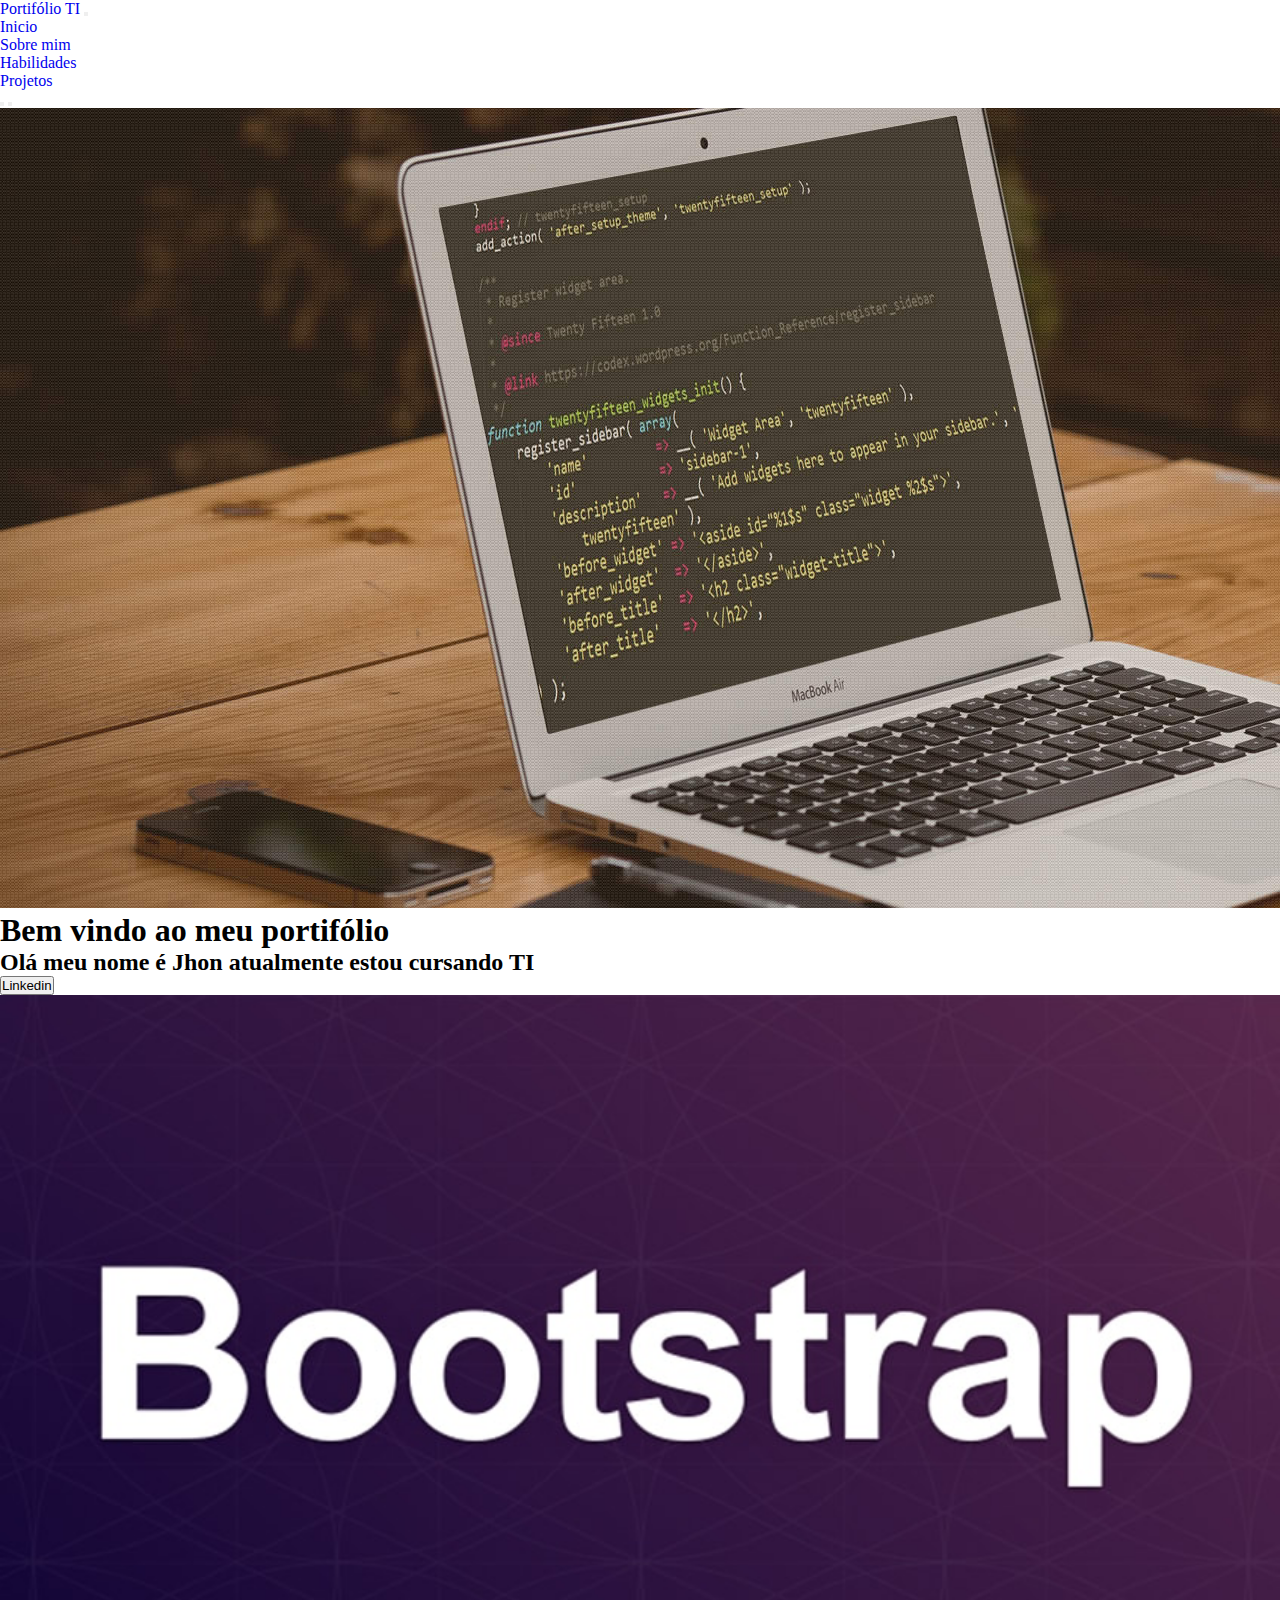
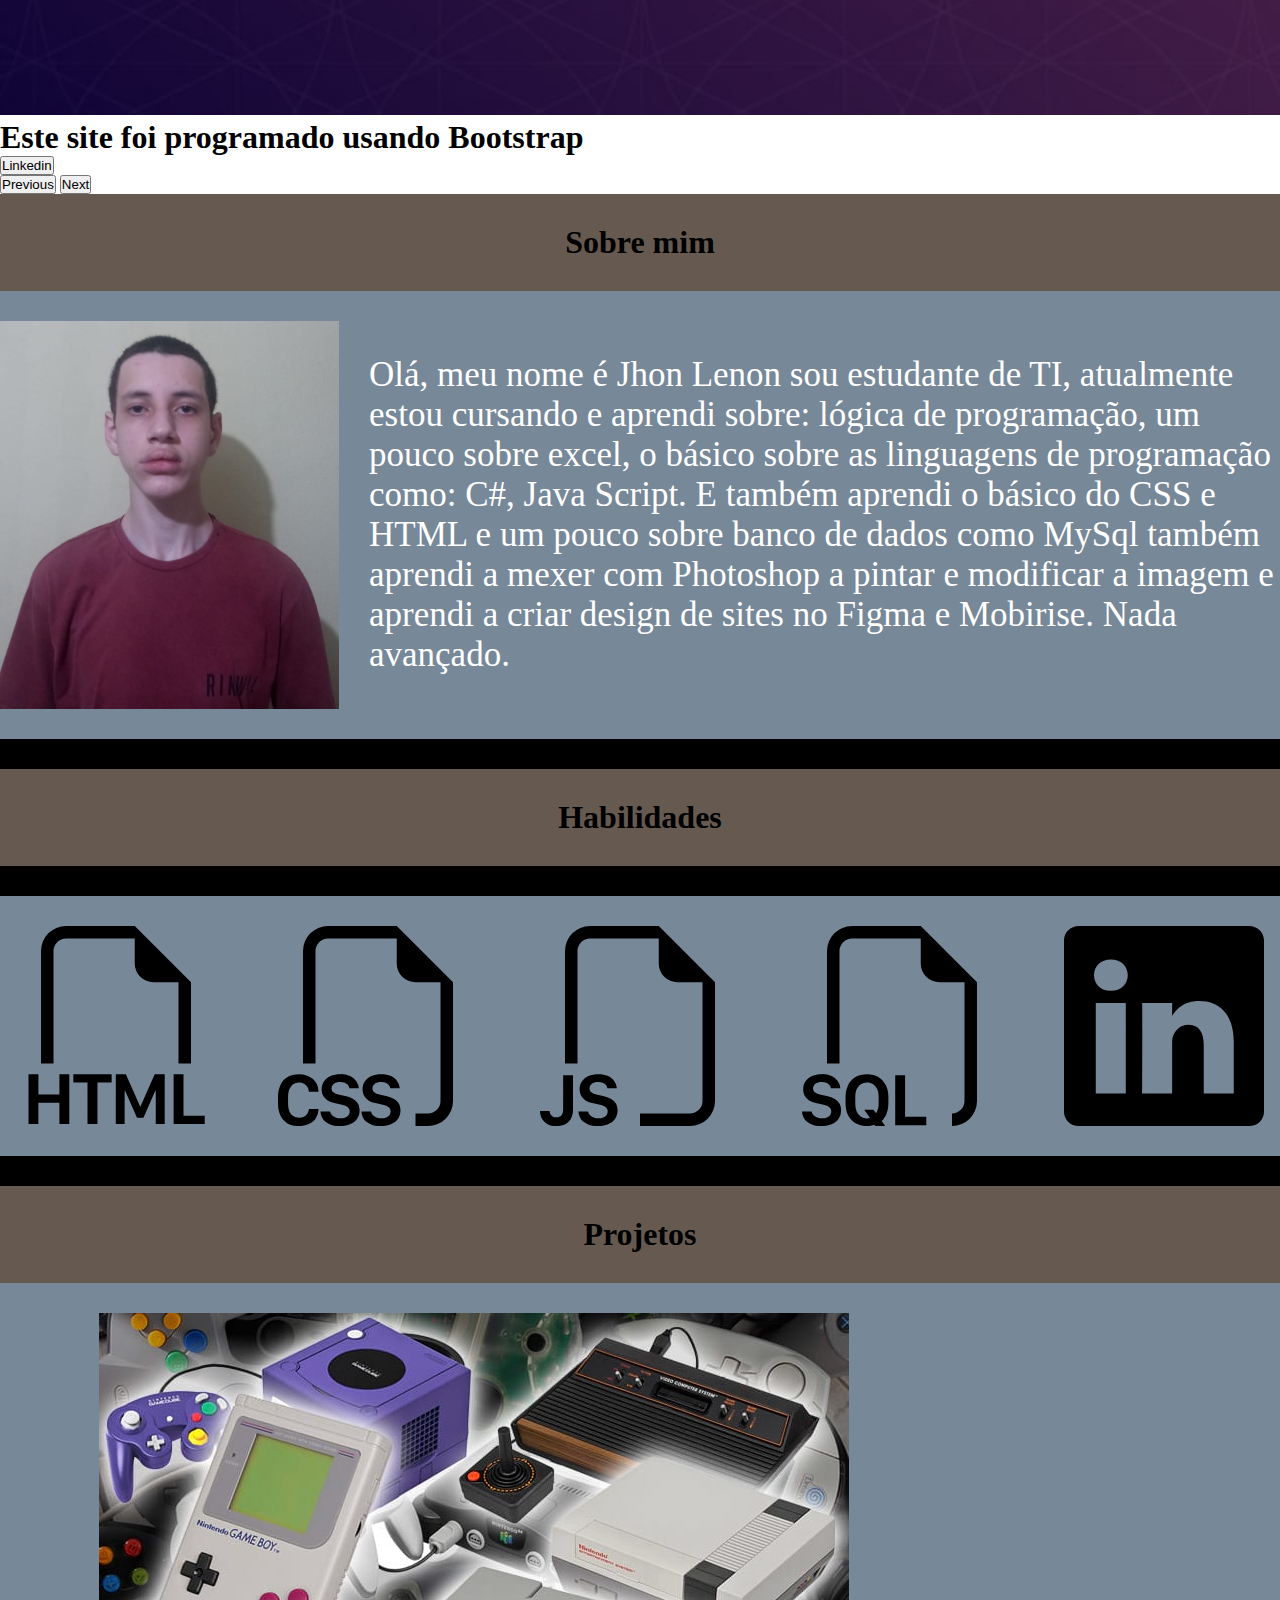
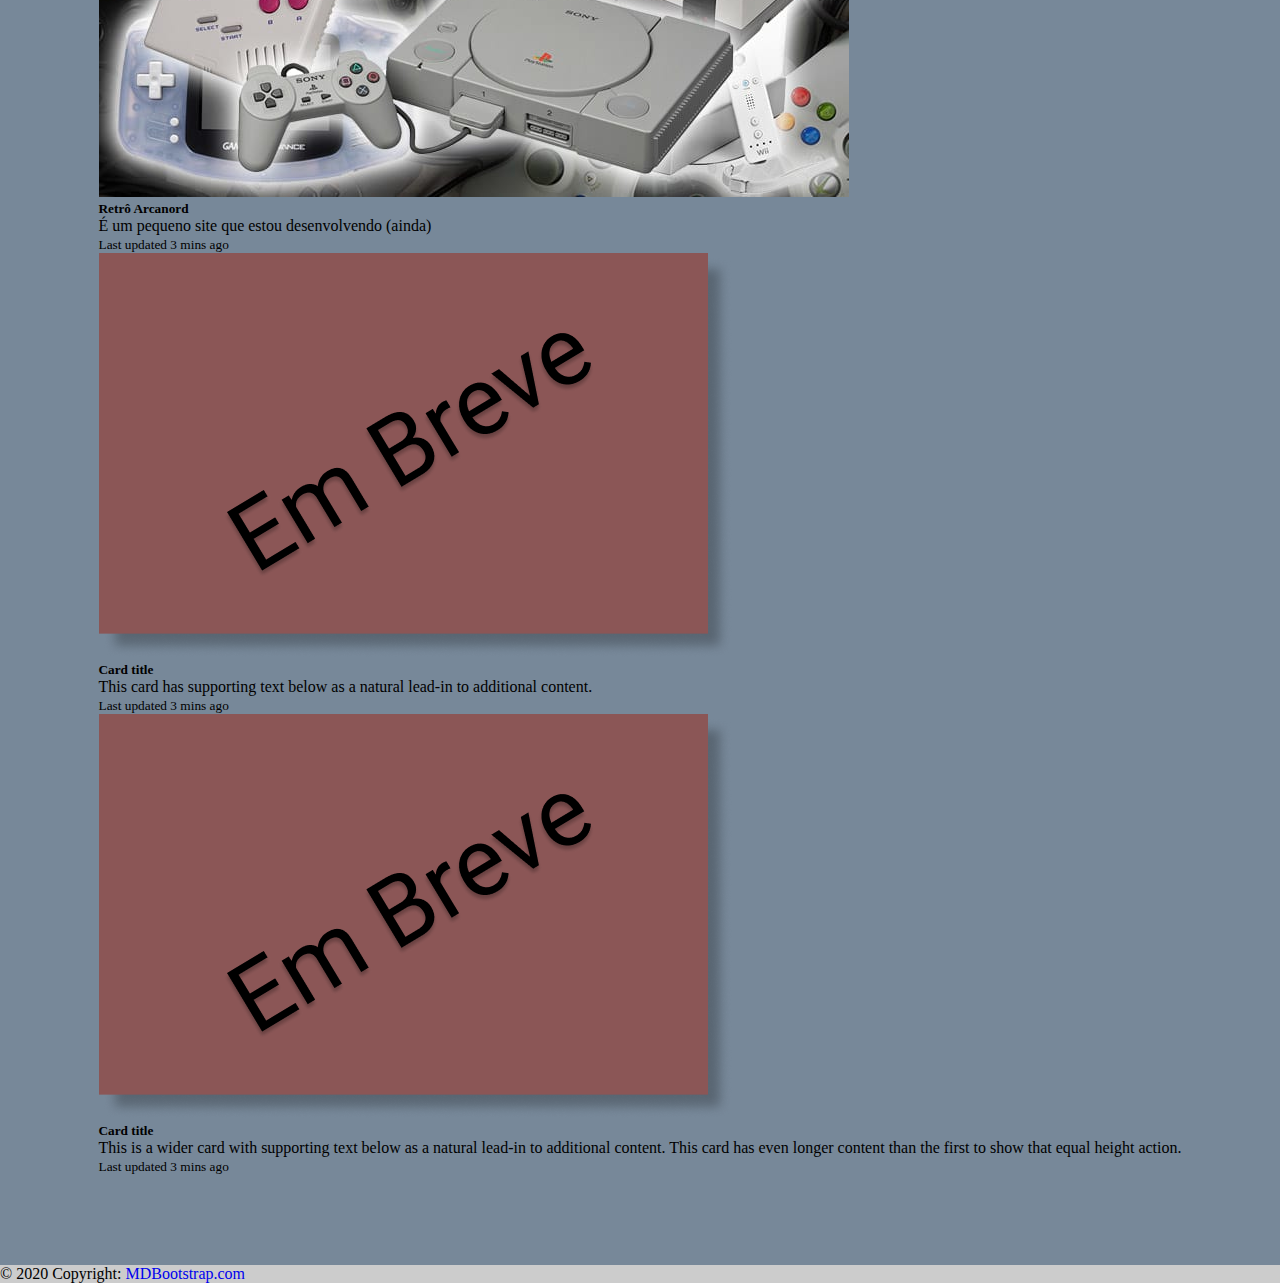
<file: index.html>
<!DOCTYPE html>
<html lang="pt-BR">
<head>
    <meta charset="UTF-8">
    <meta http-equiv="X-UA-Compatible" content="IE=edge">
    <meta name="viewport" content="width=device-width, initial-scale=1.0">
    <title>Landing page</title>
    <link rel="stylesheet" href="style.css">
    <link href="https://cdn.jsdelivr.net/npm/bootstrap@5.3.0-alpha1/dist/css/bootstrap.min.css" rel="stylesheet" integrity="sha384-GLhlTQ8iRABdZLl6O3oVMWSktQOp6b7In1Zl3/Jr59b6EGGoI1aFkw7cmDA6j6gD" crossorigin="anonymous">
</head>
<body>
    <nav class="navbar navbar-expand-lg bg-body-tertiary" data-bs-theme="dark">
        <div class="container-fluid">
          <a class="navbar-brand" href="index.html">Portifólio TI</a>
          <button class="navbar-toggler" type="button" data-bs-toggle="collapse" data-bs-target="#navbarSupportedContent" aria-controls="navbarSupportedContent" aria-expanded="false" aria-label="Toggle navigation">
            <span class="navbar-toggler-icon"></span>
          </button>
          <div class="collapse navbar-collapse" id="navbarSupportedContent">
            <ul class="navbar-nav me-auto mb-2 mb-lg-0">
              <li class="nav-item">
                <a class="nav-link active" aria-current="page" href="#anchor">Inicio</a>
              </li>
              <li class="nav-item">
                <a class="nav-link" href="#anchor2">Sobre mim</a>
              </li>
              <li class="nav-item">
                <a class="nav-link" href="#anchor3">Habilidades</a>
              </li>
              <li class="nav-item">
                <a class="nav-link" href="#anchor4">Projetos</a>
              </li>
            </ul>
          </div>
        </div>
      </nav>

    <header id="anchor">
      <div id="carouselExampleCaptions" class="carousel slide">
        <div class="carousel-indicators">
          <button type="button" data-bs-target="#carouselExampleCaptions" data-bs-slide-to="0" class="active" aria-current="true" aria-label="Slide 1"></button>
          <button type="button" data-bs-target="#carouselExampleCaptions" data-bs-slide-to="1" aria-label="Slide 2"></button>
        </div>
        <div class="carousel-inner">
          <div class="carousel-item active">
            <img src="Imagens/dev-1.jpg" class="img-fluid" alt="Imagem notebook programação" class="d-block w-100" alt="Notebook com códigos">
            <div class="carousel-caption d-none d-md-block">
              <h1>Bem vindo ao meu portifólio</h1>
              <h2>Olá meu nome é Jhon atualmente estou cursando TI</h2>
              <a href="https://www.linkedin.com/in/jhon-lenon-pereira-de-oliveira-891aa7258/"><button type="button" class="btn btn-dark">Linkedin</button></a>
            </div>
          </div>
          <div class="carousel-item">
            <img src="Imagens/boostrap.jpg" class="d-block w-100" alt="Boostrap">
            <div class="carousel-caption d-none d-md-block">
              <h1>Este site foi programado usando Bootstrap</h1>
              <a href="https://www.linkedin.com/in/jhon-lenon-pereira-de-oliveira-891aa7258/"><button type="button" class="btn btn-dark">Linkedin</button></a>
            </div>
          </div>
        </div>
        <button class="carousel-control-prev" type="button" data-bs-target="#carouselExampleCaptions" data-bs-slide="prev">
          <span class="carousel-control-prev-icon" aria-hidden="true"></span>
          <span class="visually-hidden">Previous</span>
        </button>
        <button class="carousel-control-next" type="button" data-bs-target="#carouselExampleCaptions" data-bs-slide="next">
          <span class="carousel-control-next-icon" aria-hidden="true"></span>
          <span class="visually-hidden">Next</span>
        </button>
      </div>
    </header>

    <main>
      <section id="anchor2">
        <div class="titulo">
        <h1>Sobre mim</h1>
        </div>
        <div class="container">
        <img src="Imagens/unsplash_iEEBWgY_6lA.png" alt="Minha foto">
        <p>Olá, meu nome é Jhon Lenon sou estudante de TI, atualmente estou cursando e aprendi sobre: lógica de programação, um pouco sobre excel, o básico sobre as linguagens de programação como: C#, Java Script. E também aprendi o básico do CSS e HTML e um pouco sobre banco de dados como MySql também aprendi a mexer com Photoshop a pintar e modificar a imagem e aprendi a criar design de sites no Figma e Mobirise. Nada avançado.</p>
      </div>
    </section>

        <section id="anchor3">
          <div class="titulo2">
            <h1>Habilidades</h1>
          </div>
          <div class="container2">
              <div class="container3">
            <svg xmlns="http://www.w3.org/2000/svg" width="300" height="200" fill="currentColor" class="bi bi-filetype-html" viewBox="0 0 16 16">
                <path fill-rule="evenodd" d="M14 4.5V11h-1V4.5h-2A1.5 1.5 0 0 1 9.5 3V1H4a1 1 0 0 0-1 1v9H2V2a2 2 0 0 1 2-2h5.5L14 4.5Zm-9.736 7.35v3.999h-.791v-1.714H1.79v1.714H1V11.85h.791v1.626h1.682V11.85h.79Zm2.251.662v3.337h-.794v-3.337H4.588v-.662h3.064v.662H6.515Zm2.176 3.337v-2.66h.038l.952 2.159h.516l.946-2.16h.038v2.661h.715V11.85h-.8l-1.14 2.596H9.93L8.79 11.85h-.805v3.999h.706Zm4.71-.674h1.696v.674H12.61V11.85h.79v3.325Z"/>
              </svg>
              <svg xmlns="http://www.w3.org/2000/svg" width="300" height="200" fill="currentColor" class="bi bi-filetype-css" viewBox="0 0 16 16">
                <path fill-rule="evenodd" d="M14 4.5V14a2 2 0 0 1-2 2h-1v-1h1a1 1 0 0 0 1-1V4.5h-2A1.5 1.5 0 0 1 9.5 3V1H4a1 1 0 0 0-1 1v9H2V2a2 2 0 0 1 2-2h5.5L14 4.5ZM3.397 14.841a1.13 1.13 0 0 0 .401.823c.13.108.289.192.478.252.19.061.411.091.665.091.338 0 .624-.053.859-.158.236-.105.416-.252.539-.44.125-.189.187-.408.187-.656 0-.224-.045-.41-.134-.56a1.001 1.001 0 0 0-.375-.357 2.027 2.027 0 0 0-.566-.21l-.621-.144a.97.97 0 0 1-.404-.176.37.37 0 0 1-.144-.299c0-.156.062-.284.185-.384.125-.101.296-.152.512-.152.143 0 .266.023.37.068a.624.624 0 0 1 .246.181.56.56 0 0 1 .12.258h.75a1.092 1.092 0 0 0-.2-.566 1.21 1.21 0 0 0-.5-.41 1.813 1.813 0 0 0-.78-.152c-.293 0-.551.05-.776.15-.225.099-.4.24-.527.421-.127.182-.19.395-.19.639 0 .201.04.376.122.524.082.149.2.27.352.367.152.095.332.167.539.213l.618.144c.207.049.361.113.463.193a.387.387 0 0 1 .152.326.505.505 0 0 1-.085.29.559.559 0 0 1-.255.193c-.111.047-.249.07-.413.07-.117 0-.223-.013-.32-.04a.838.838 0 0 1-.248-.115.578.578 0 0 1-.255-.384h-.765ZM.806 13.693c0-.248.034-.46.102-.633a.868.868 0 0 1 .302-.399.814.814 0 0 1 .475-.137c.15 0 .283.032.398.097a.7.7 0 0 1 .272.26.85.85 0 0 1 .12.381h.765v-.072a1.33 1.33 0 0 0-.466-.964 1.441 1.441 0 0 0-.489-.272 1.838 1.838 0 0 0-.606-.097c-.356 0-.66.074-.911.223-.25.148-.44.359-.572.632-.13.274-.196.6-.196.979v.498c0 .379.064.704.193.976.131.271.322.48.572.626.25.145.554.217.914.217.293 0 .554-.055.785-.164.23-.11.414-.26.55-.454a1.27 1.27 0 0 0 .226-.674v-.076h-.764a.799.799 0 0 1-.118.363.7.7 0 0 1-.272.25.874.874 0 0 1-.401.087.845.845 0 0 1-.478-.132.833.833 0 0 1-.299-.392 1.699 1.699 0 0 1-.102-.627v-.495ZM6.78 15.29a1.176 1.176 0 0 1-.111-.449h.764a.578.578 0 0 0 .255.384c.07.049.154.087.25.114.095.028.201.041.319.041.164 0 .301-.023.413-.07a.559.559 0 0 0 .255-.193.507.507 0 0 0 .085-.29.387.387 0 0 0-.153-.326c-.101-.08-.256-.144-.463-.193l-.618-.143a1.72 1.72 0 0 1-.539-.214 1 1 0 0 1-.351-.367 1.068 1.068 0 0 1-.123-.524c0-.244.063-.457.19-.639.127-.181.303-.322.527-.422.225-.1.484-.149.777-.149.304 0 .564.05.779.152.217.102.384.239.5.41.12.17.187.359.2.566h-.75a.56.56 0 0 0-.12-.258.624.624 0 0 0-.246-.181.923.923 0 0 0-.37-.068c-.216 0-.387.05-.512.152a.472.472 0 0 0-.184.384c0 .121.047.22.143.3a.97.97 0 0 0 .404.175l.621.143c.217.05.406.12.566.211.16.09.285.21.375.358.09.148.135.335.135.56 0 .247-.063.466-.188.656a1.216 1.216 0 0 1-.539.439c-.234.105-.52.158-.858.158-.254 0-.476-.03-.665-.09a1.404 1.404 0 0 1-.478-.252 1.13 1.13 0 0 1-.29-.375Z"/>
              </svg>
              <svg xmlns="http://www.w3.org/2000/svg" width="300" height="200" fill="currentColor" class="bi bi-filetype-js" viewBox="0 0 16 16">
                <path fill-rule="evenodd" d="M14 4.5V14a2 2 0 0 1-2 2H8v-1h4a1 1 0 0 0 1-1V4.5h-2A1.5 1.5 0 0 1 9.5 3V1H4a1 1 0 0 0-1 1v9H2V2a2 2 0 0 1 2-2h5.5L14 4.5ZM3.186 15.29a1.176 1.176 0 0 1-.111-.449h.765a.578.578 0 0 0 .255.384c.07.049.153.087.249.114.095.028.202.041.319.041.164 0 .302-.023.413-.07a.559.559 0 0 0 .255-.193.507.507 0 0 0 .085-.29.387.387 0 0 0-.153-.326c-.101-.08-.255-.144-.462-.193l-.619-.143a1.72 1.72 0 0 1-.539-.214 1.001 1.001 0 0 1-.351-.367 1.068 1.068 0 0 1-.123-.524c0-.244.063-.457.19-.639.127-.181.303-.322.528-.422.224-.1.483-.149.776-.149.305 0 .564.05.78.152.216.102.383.239.5.41.12.17.186.359.2.566h-.75a.56.56 0 0 0-.12-.258.624.624 0 0 0-.247-.181.923.923 0 0 0-.369-.068c-.217 0-.388.05-.513.152a.472.472 0 0 0-.184.384c0 .121.048.22.143.3a.97.97 0 0 0 .405.175l.62.143c.218.05.406.12.566.211.16.09.285.21.375.358.09.148.135.335.135.56 0 .247-.063.466-.188.656a1.216 1.216 0 0 1-.539.439c-.234.105-.52.158-.858.158-.254 0-.476-.03-.665-.09a1.404 1.404 0 0 1-.478-.252 1.13 1.13 0 0 1-.29-.375Zm-3.104-.033A1.32 1.32 0 0 1 0 14.791h.765a.576.576 0 0 0 .073.27.499.499 0 0 0 .454.246c.19 0 .33-.055.422-.164.092-.11.138-.265.138-.466v-2.745h.79v2.725c0 .44-.119.774-.357 1.005-.236.23-.564.345-.984.345a1.59 1.59 0 0 1-.569-.094 1.145 1.145 0 0 1-.407-.266 1.14 1.14 0 0 1-.243-.39Z"/>
              </svg>
              <svg xmlns="http://www.w3.org/2000/svg" width="300" height="200" fill="currentColor" class="bi bi-filetype-sql" viewBox="0 0 16 16">
                <path fill-rule="evenodd" d="M14 4.5V14a2 2 0 0 1-2 2v-1a1 1 0 0 0 1-1V4.5h-2A1.5 1.5 0 0 1 9.5 3V1H4a1 1 0 0 0-1 1v9H2V2a2 2 0 0 1 2-2h5.5L14 4.5ZM0 14.841a1.129 1.129 0 0 0 .401.823c.13.108.288.192.478.252s.411.091.665.091c.338 0 .624-.053.858-.158.237-.106.416-.252.54-.44a1.17 1.17 0 0 0 .187-.656c0-.224-.045-.41-.135-.56a1 1 0 0 0-.375-.357 2.027 2.027 0 0 0-.565-.21l-.621-.144a.97.97 0 0 1-.405-.176.369.369 0 0 1-.143-.299c0-.156.061-.284.184-.384.125-.101.296-.152.513-.152.143 0 .266.022.37.068a.624.624 0 0 1 .245.181.56.56 0 0 1 .12.258h.75a1.092 1.092 0 0 0-.199-.566 1.21 1.21 0 0 0-.5-.41 1.813 1.813 0 0 0-.78-.152c-.293 0-.552.05-.776.15-.225.099-.4.24-.528.421-.127.182-.19.395-.19.639 0 .201.04.376.123.524.082.149.199.27.351.367.153.095.332.167.54.213l.618.144c.207.049.36.113.462.193a.387.387 0 0 1 .153.325c0 .11-.029.207-.085.29A.558.558 0 0 1 2 15.31c-.111.047-.249.07-.413.07-.117 0-.224-.013-.32-.04a.835.835 0 0 1-.248-.115.579.579 0 0 1-.255-.384H0Zm6.878 1.489-.507-.739c.176-.162.31-.362.401-.6.092-.239.138-.507.138-.806v-.501c0-.371-.07-.693-.208-.967a1.495 1.495 0 0 0-.589-.636c-.256-.15-.561-.225-.917-.225-.351 0-.656.075-.914.225-.256.149-.453.36-.592.636a2.138 2.138 0 0 0-.205.967v.5c0 .37.069.691.205.965.139.273.336.485.592.636a1.8 1.8 0 0 0 .914.222 1.8 1.8 0 0 0 .6-.1l.294.422h.788ZM4.262 14.2v-.522c0-.246.038-.456.114-.63a.91.91 0 0 1 .325-.398.885.885 0 0 1 .495-.138c.192 0 .357.046.495.138a.88.88 0 0 1 .325.398c.077.174.115.384.115.63v.522c0 .164-.018.312-.053.445-.035.13-.087.244-.155.34l-.106-.14-.105-.147h-.733l.451.65a.638.638 0 0 1-.251.047.872.872 0 0 1-.487-.147.916.916 0 0 1-.32-.404 1.67 1.67 0 0 1-.11-.644Zm3.986 1.057h1.696v.674H7.457v-3.999h.79v3.325Z"/>
              </svg>
              <svg xmlns="http://www.w3.org/2000/svg" width="300" height="200" fill="currentColor" class="bi bi-linkedin" viewBox="0 0 16 16">
                <path d="M0 1.146C0 .513.526 0 1.175 0h13.65C15.474 0 16 .513 16 1.146v13.708c0 .633-.526 1.146-1.175 1.146H1.175C.526 16 0 15.487 0 14.854V1.146zm4.943 12.248V6.169H2.542v7.225h2.401zm-1.2-8.212c.837 0 1.358-.554 1.358-1.248-.015-.709-.52-1.248-1.342-1.248-.822 0-1.359.54-1.359 1.248 0 .694.521 1.248 1.327 1.248h.016zm4.908 8.212V9.359c0-.216.016-.432.08-.586.173-.431.568-.878 1.232-.878.869 0 1.216.662 1.216 1.634v3.865h2.401V9.25c0-2.22-1.184-3.252-2.764-3.252-1.274 0-1.845.7-2.165 1.193v.025h-.016a5.54 5.54 0 0 1 .016-.025V6.169h-2.4c.03.678 0 7.225 0 7.225h2.4z"/>
              </svg>
              </div>
            </div>
        </section>

        <section id="anchor4">
          <div class="titulo">
            <h1>Projetos</h1>
          </div>
          <div class="container4">
        <div class="row row-cols-1 row-cols-md-3 g-4">
            <div class="col">
              <div class="card h-100">
                <img src="Retrô Arcanord/Imagens/Consoles.jpg" class="card-img-top" alt="...">
                <div class="card-body">
                  <h5 class="card-title">Retrô Arcanord</h5>
                  <p class="card-text">É um pequeno site que estou desenvolvendo (ainda)</p>
                </div>
                <div class="card-footer">
                  <small class="text-muted">Last updated 3 mins ago</small>
                </div>
              </div>
            </div>
            <div class="col">
              <div class="card h-100">
                <img src="Imagens/Group 1.png" class="card-img-top" alt="...">
                <div class="card-body">
                  <h5 class="card-title">Card title</h5>
                  <p class="card-text">This card has supporting text below as a natural lead-in to additional content.</p>
                </div>
                <div class="card-footer">
                  <small class="text-muted">Last updated 3 mins ago</small>
                </div>
              </div>
            </div>
            <div class="col">
              <div class="card h-100">
                <img src="Imagens/Group 1.png" class="card-img-top" alt="...">
                <div class="card-body">
                  <h5 class="card-title">Card title</h5>
                  <p class="card-text">This is a wider card with supporting text below as a natural lead-in to additional content. This card has even longer content than the first to show that equal height action.</p>
                </div>
                <div class="card-footer">
                  <small class="text-muted">Last updated 3 mins ago</small>
                </div>
              </div>
            </div>
          </div>
        </div>
        </section>
    </main>

    <footer class="bg-dark text-center text-white">
      <!-- Grid container -->
      <div class="container p-4 pb-0">
        <!-- Section: Social media -->
        <section class="mb-4">
          <!-- Facebook -->
          <a class="btn btn-outline-light btn-floating m-1" href="https://facebook.com" role="button"
            ><i class="fab fa-facebook-f"></i
          ></a>
    
          <!-- Twitter -->
          <a class="btn btn-outline-light btn-floating m-1" href="#!" role="button"
            ><i class="fab fa-twitter"></i
          ></a>
    
          <!-- Google -->
          <a class="btn btn-outline-light btn-floating m-1" href="#!" role="button"
            ><i class="fab fa-google"></i
          ></a>
    
          <!-- Instagram -->
          <a class="btn btn-outline-light btn-floating m-1" href="#!" role="button"
            ><i class="fab fa-instagram"></i
          ></a>
    
          <!-- Linkedin -->
          <a class="btn btn-outline-light btn-floating m-1" href="#!" role="button"
            ><i class="fab fa-linkedin-in"></i
          ></a>
    
          <!-- Github -->
          <a class="btn btn-outline-light btn-floating m-1" href="#!" role="button"
            ><i class="fab fa-github"></i
          ></a>
        </section>
        <!-- Section: Social media -->
      </div>
      <!-- Grid container -->
    
      <!-- Copyright -->
      <div class="text-center p-3" style="background-color: rgba(0, 0, 0, 0.2);">
        © 2020 Copyright:
        <a class="text-white" href="https://mdbootstrap.com/">MDBootstrap.com</a>
      </div>
      <!-- Copyright -->
    </footer>
    <script src="https://cdn.jsdelivr.net/npm/bootstrap@5.3.0-alpha1/dist/js/bootstrap.bundle.min.js" integrity="sha384-w76AqPfDkMBDXo30jS1Sgez6pr3x5MlQ1ZAGC+nuZB+EYdgRZgiwxhTBTkF7CXvN" crossorigin="anonymous"></script>
</body>
</html>
</file>
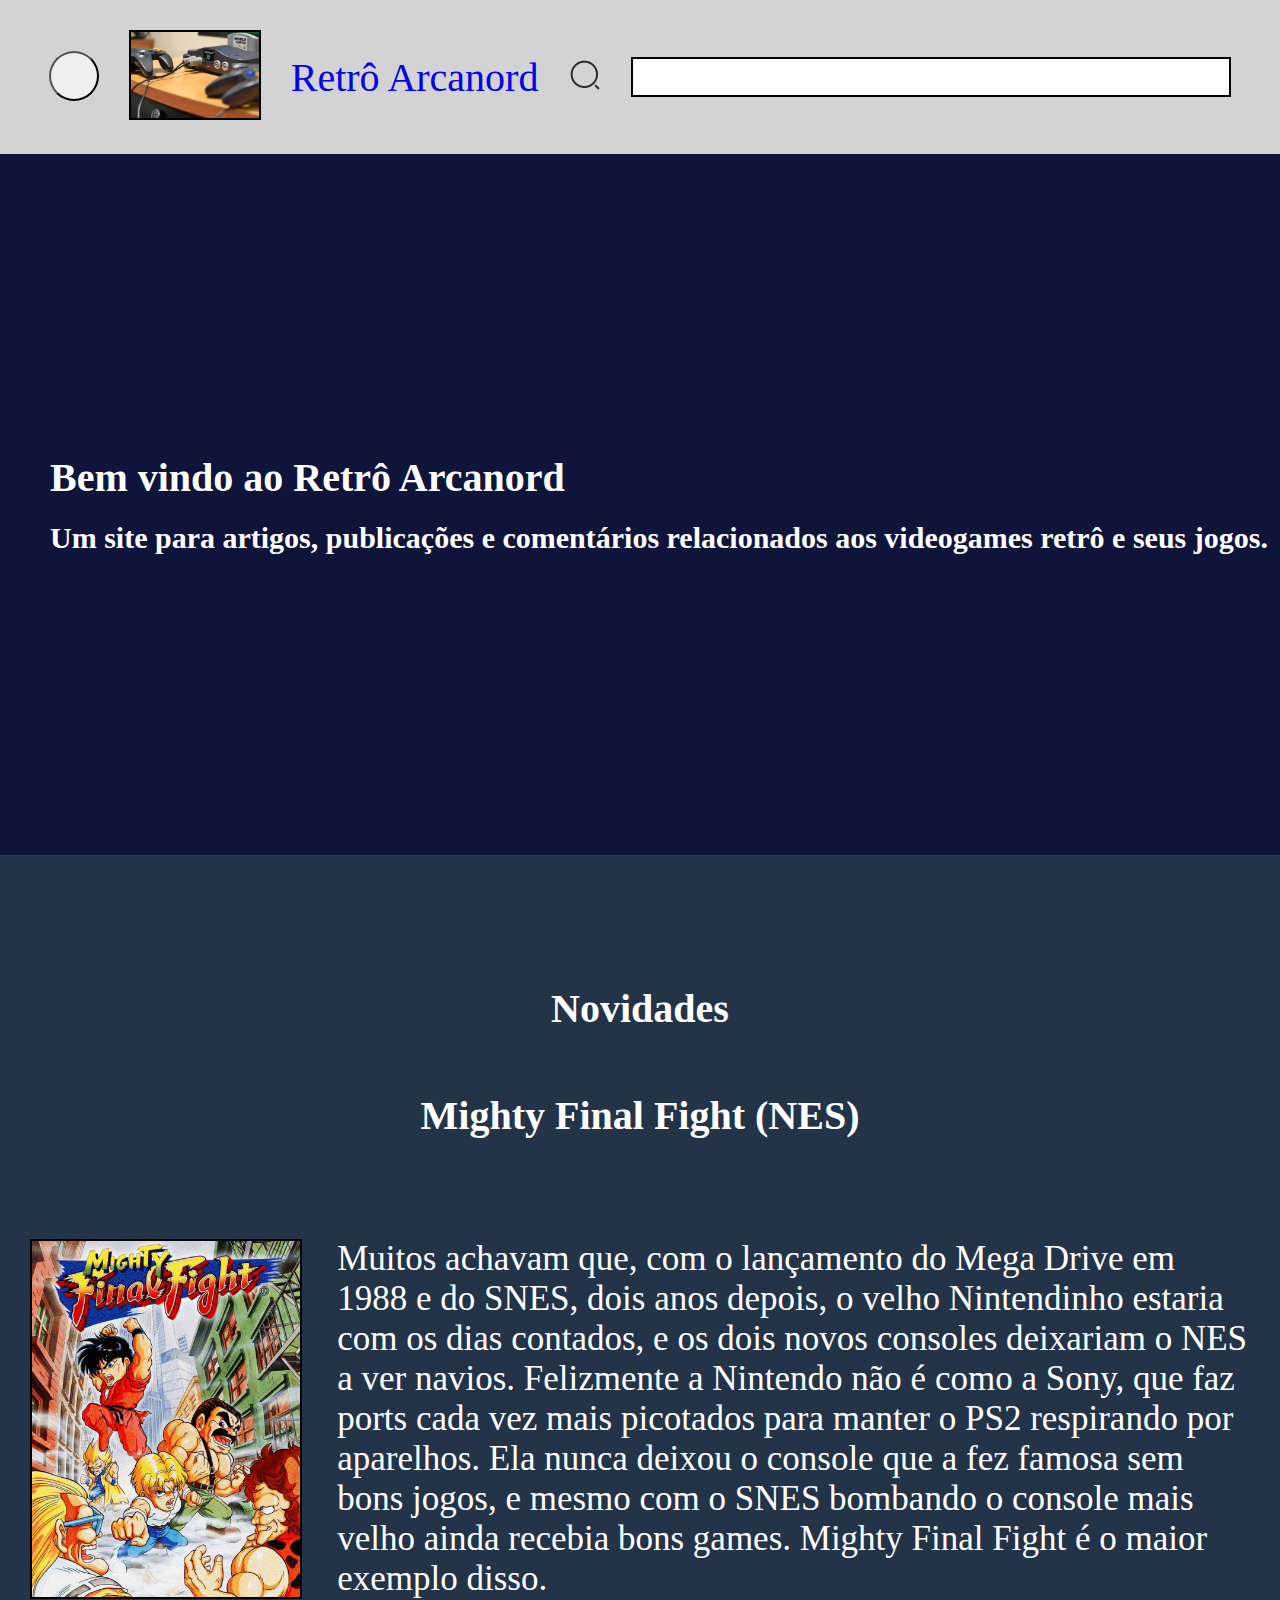
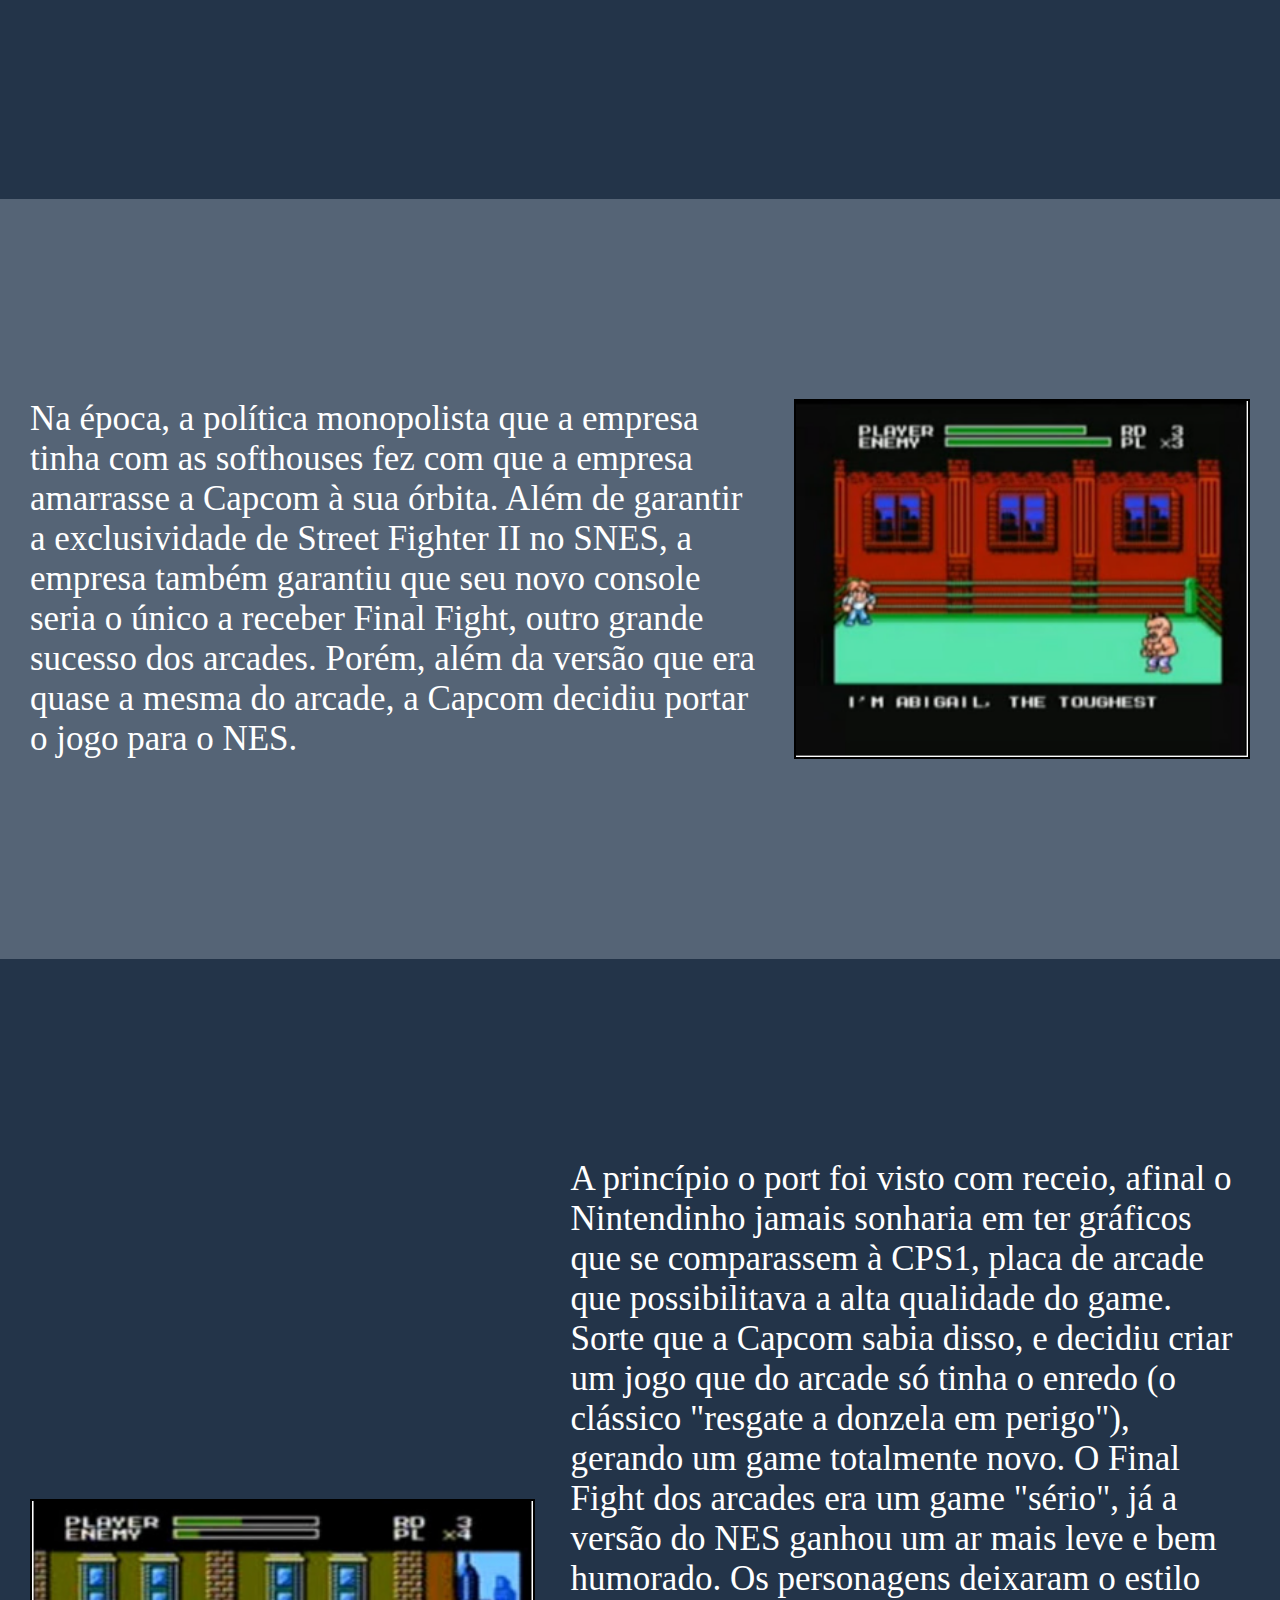
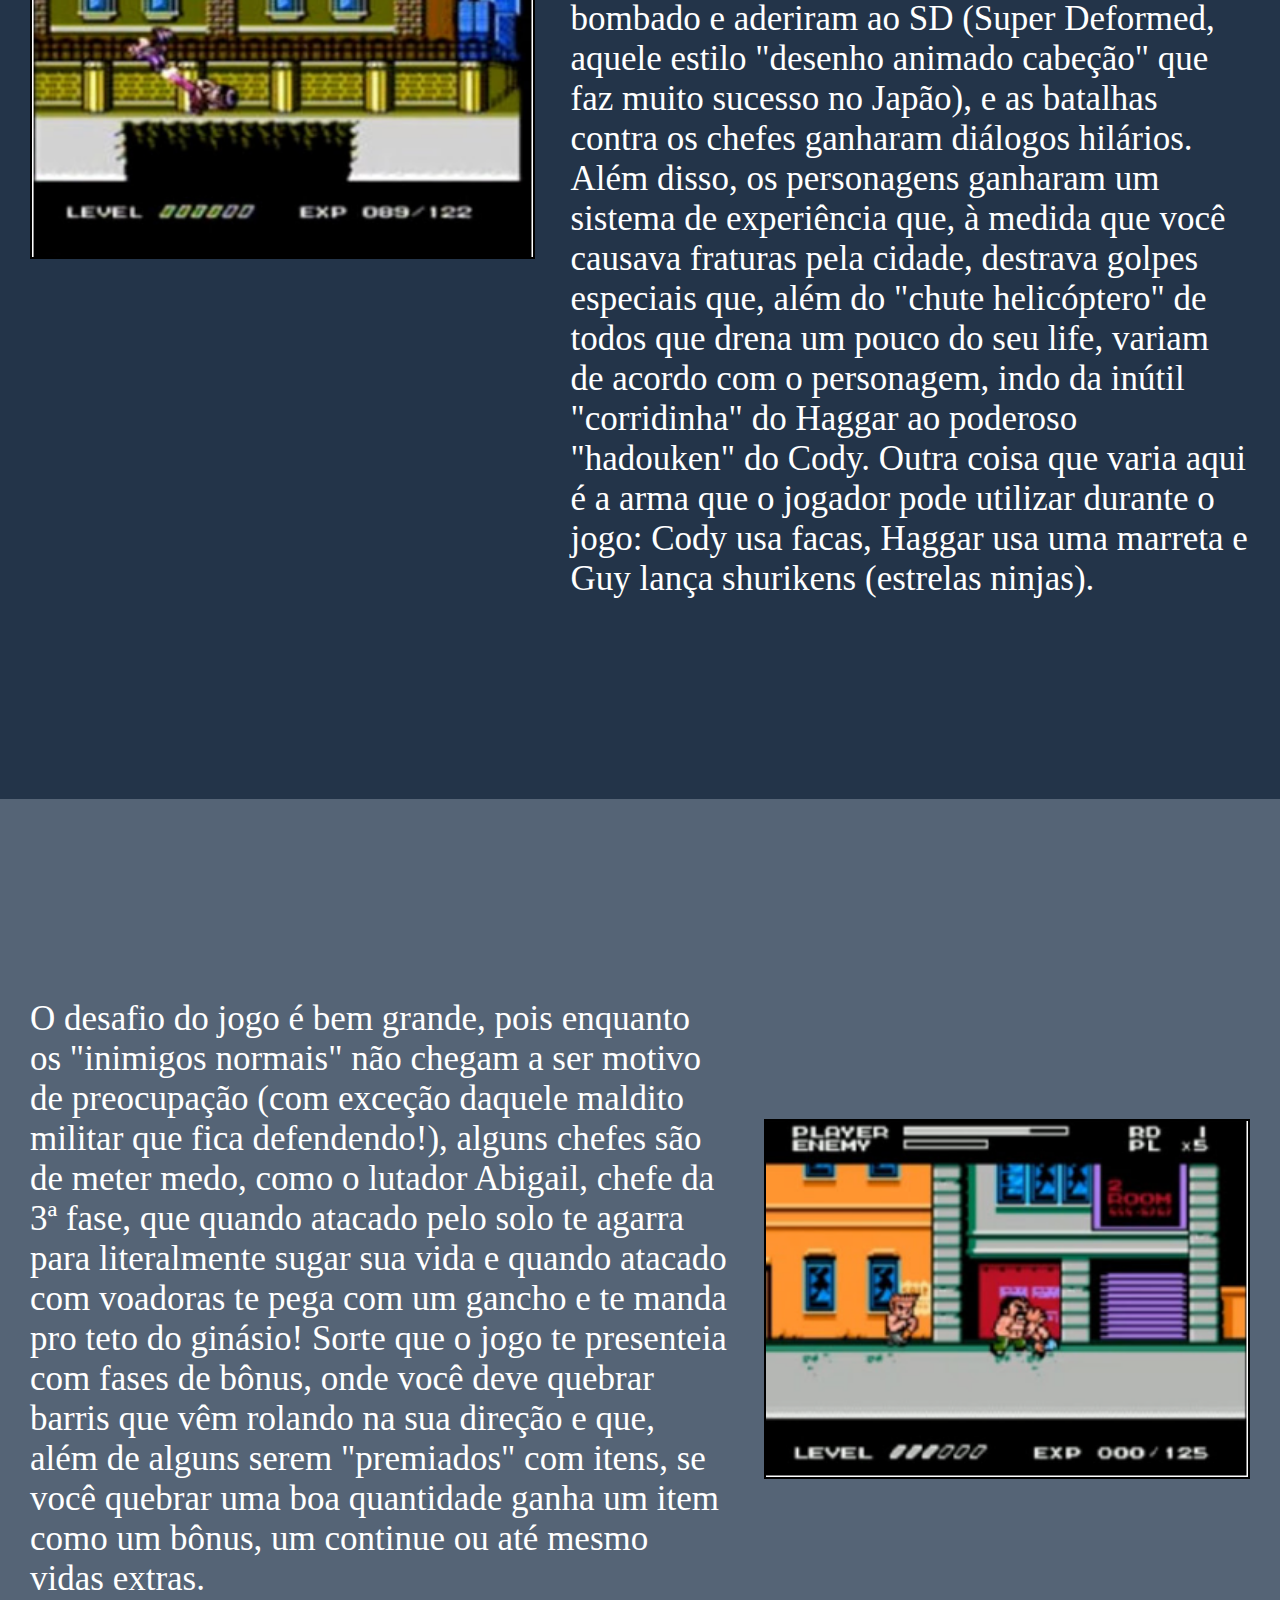
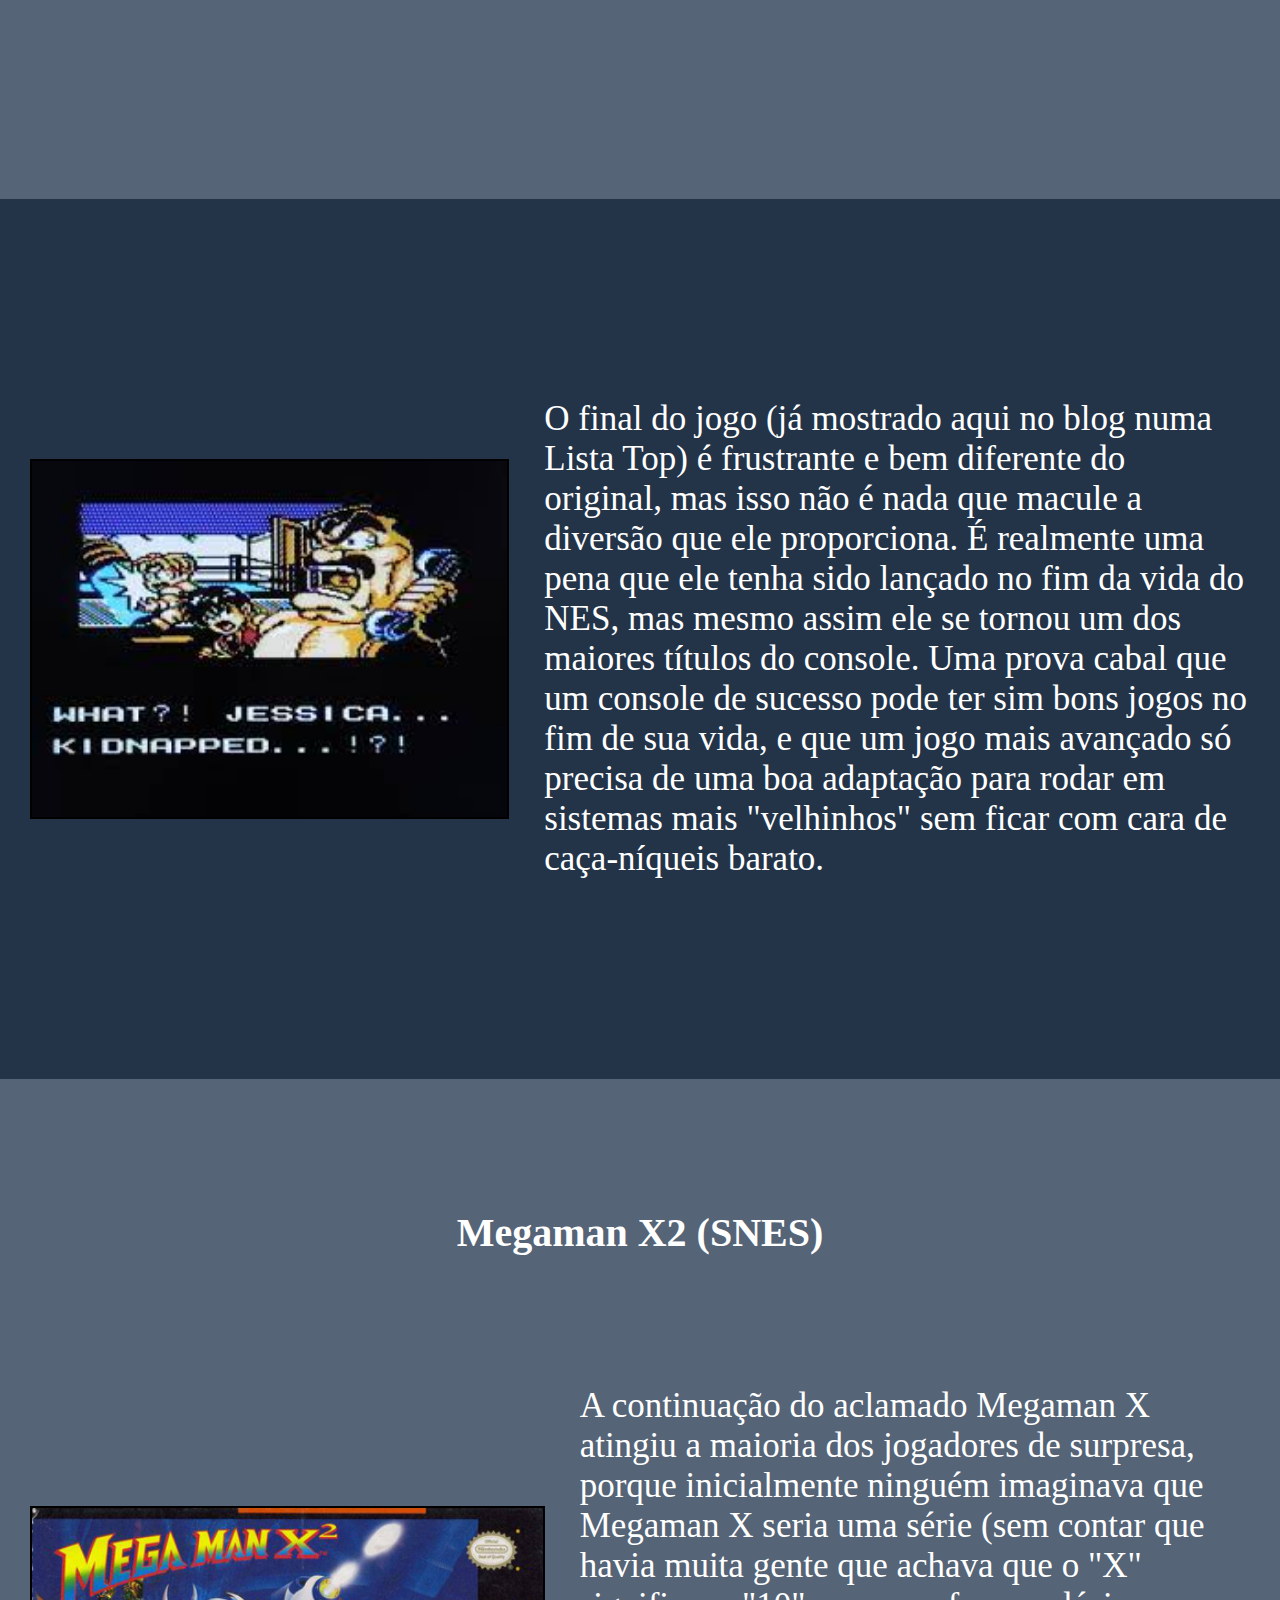
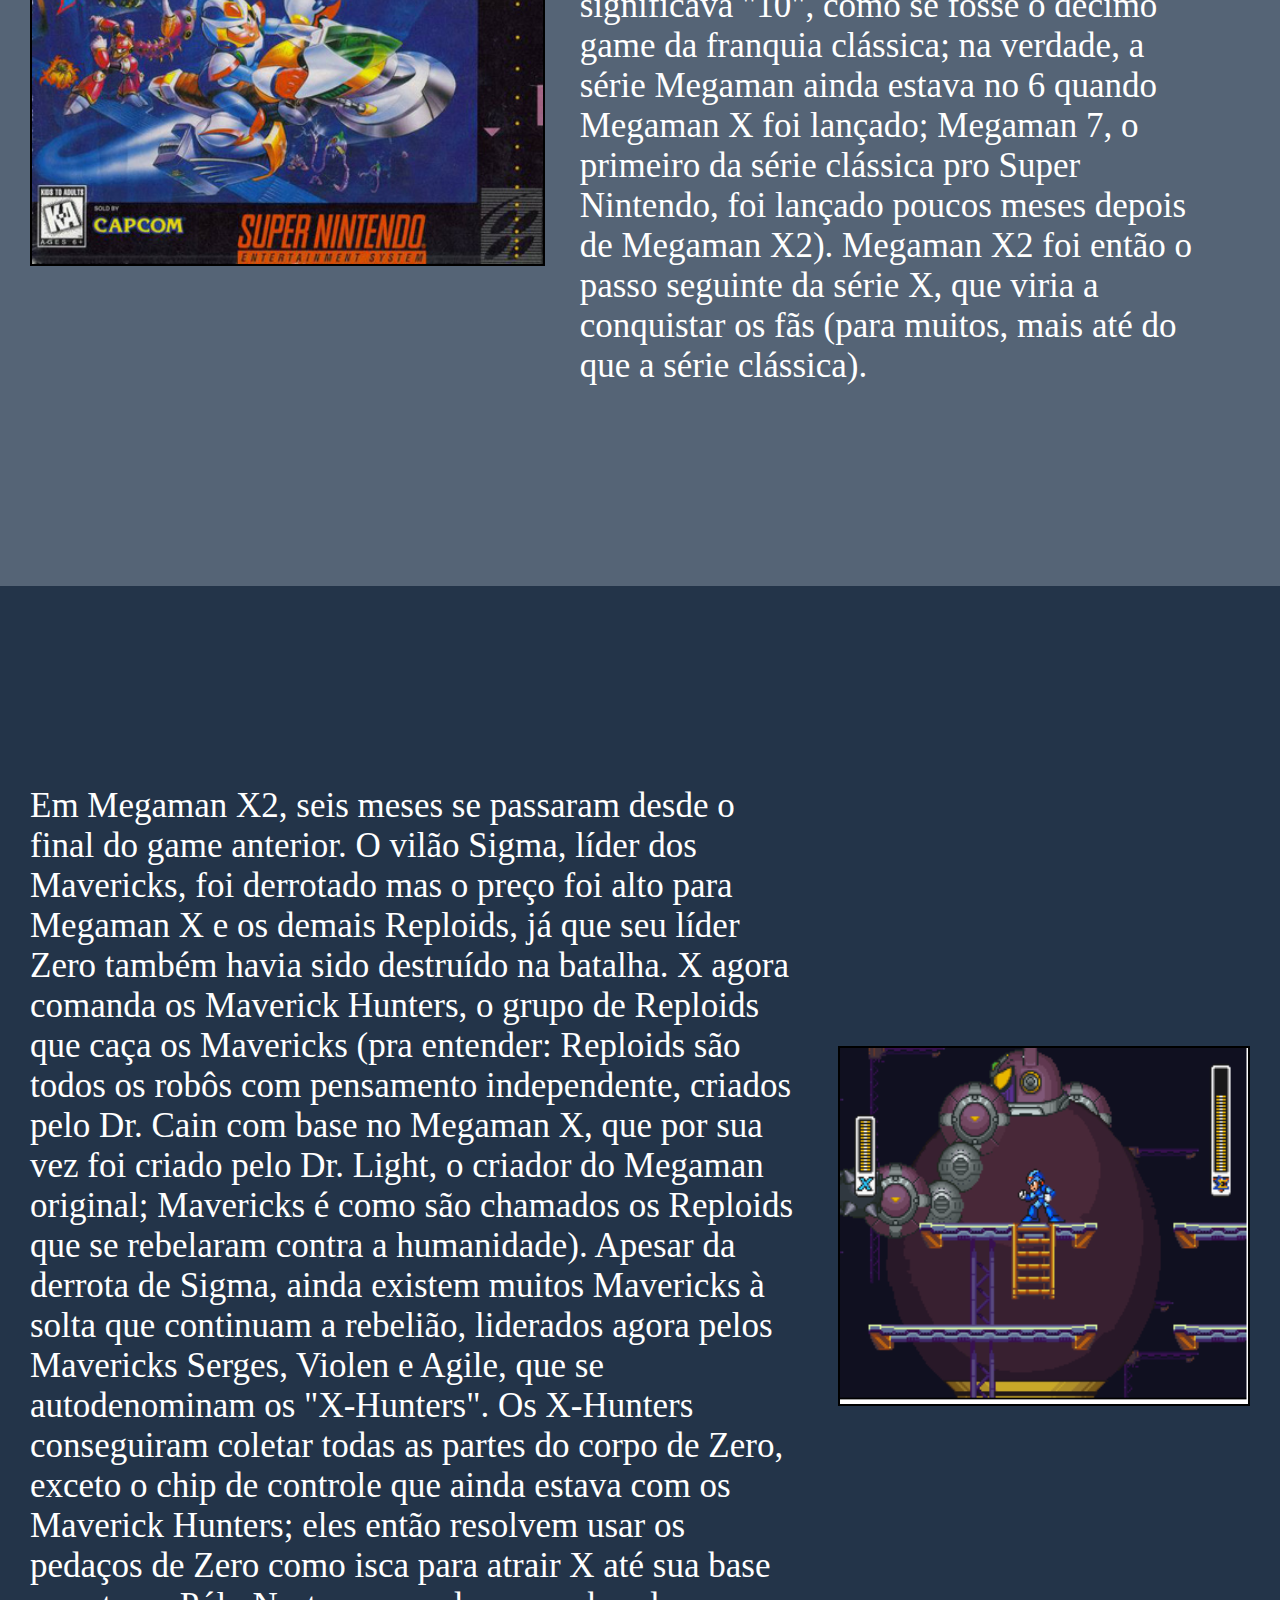
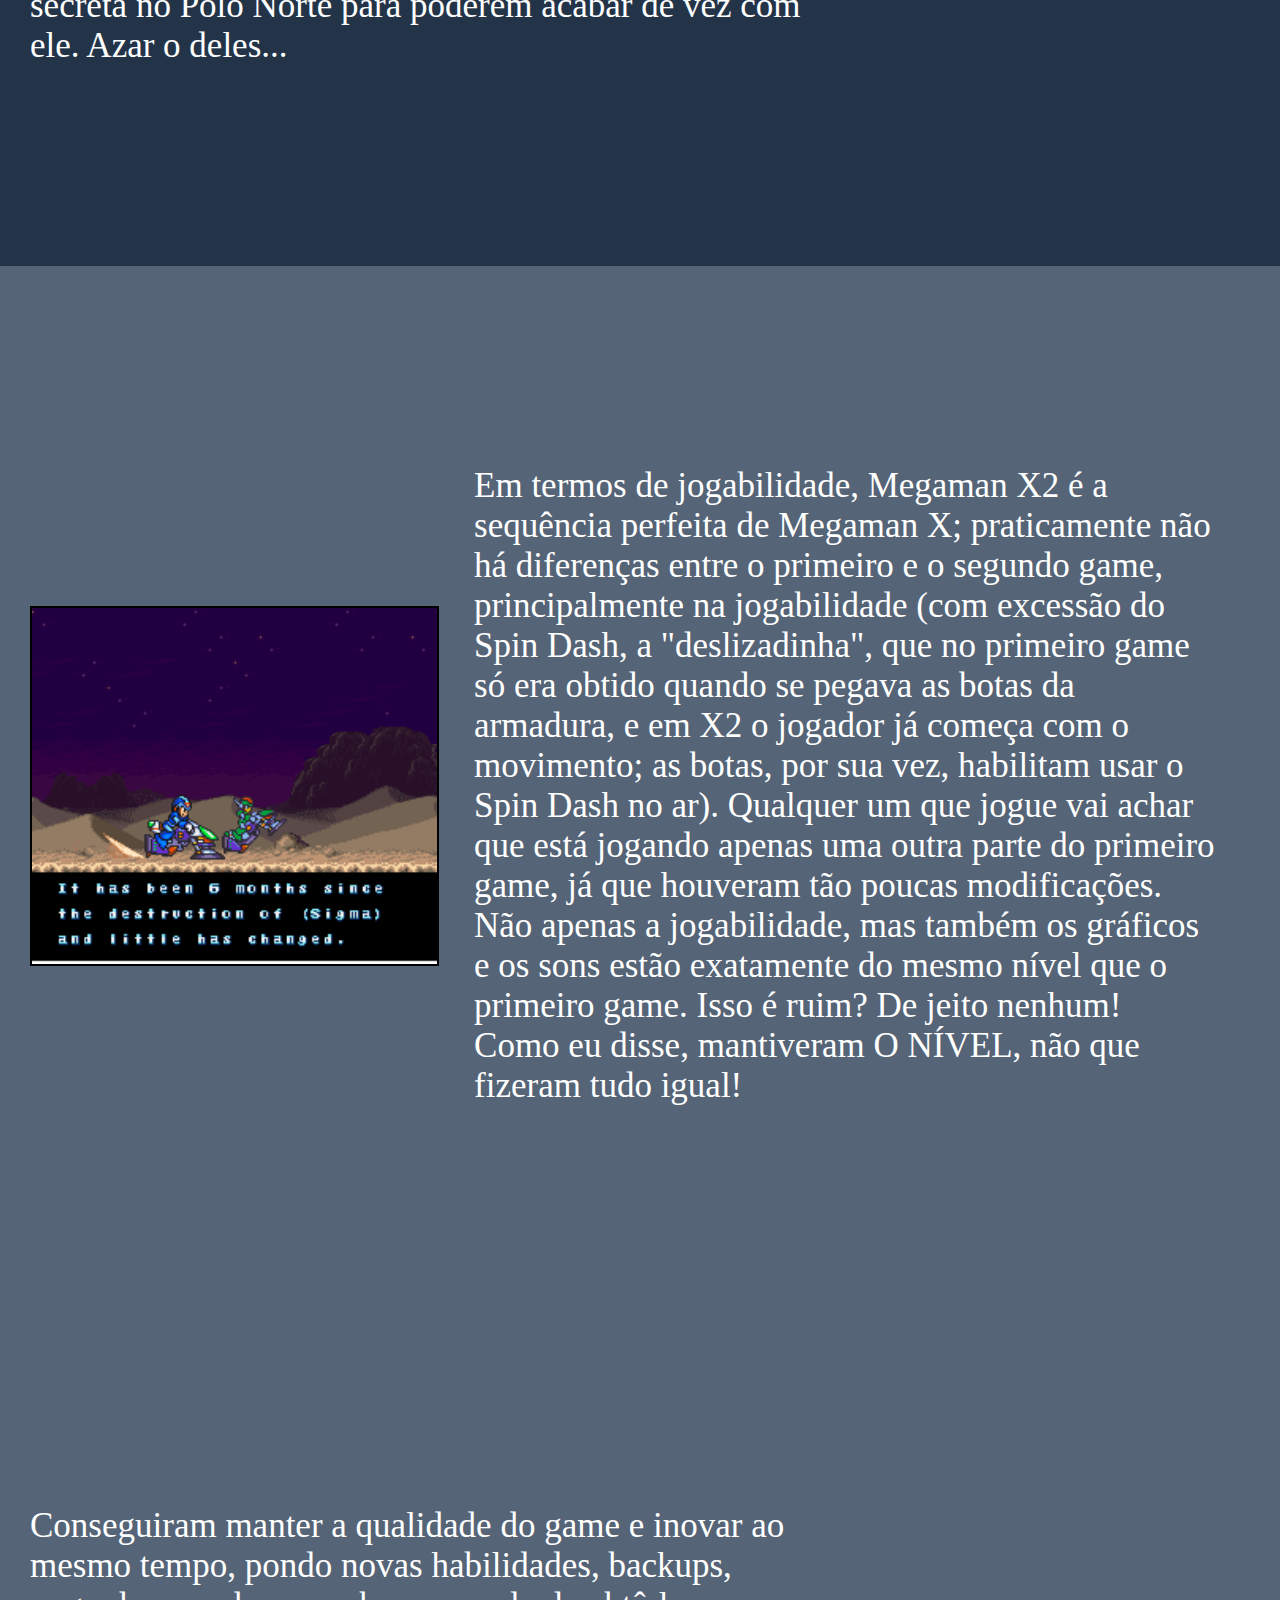
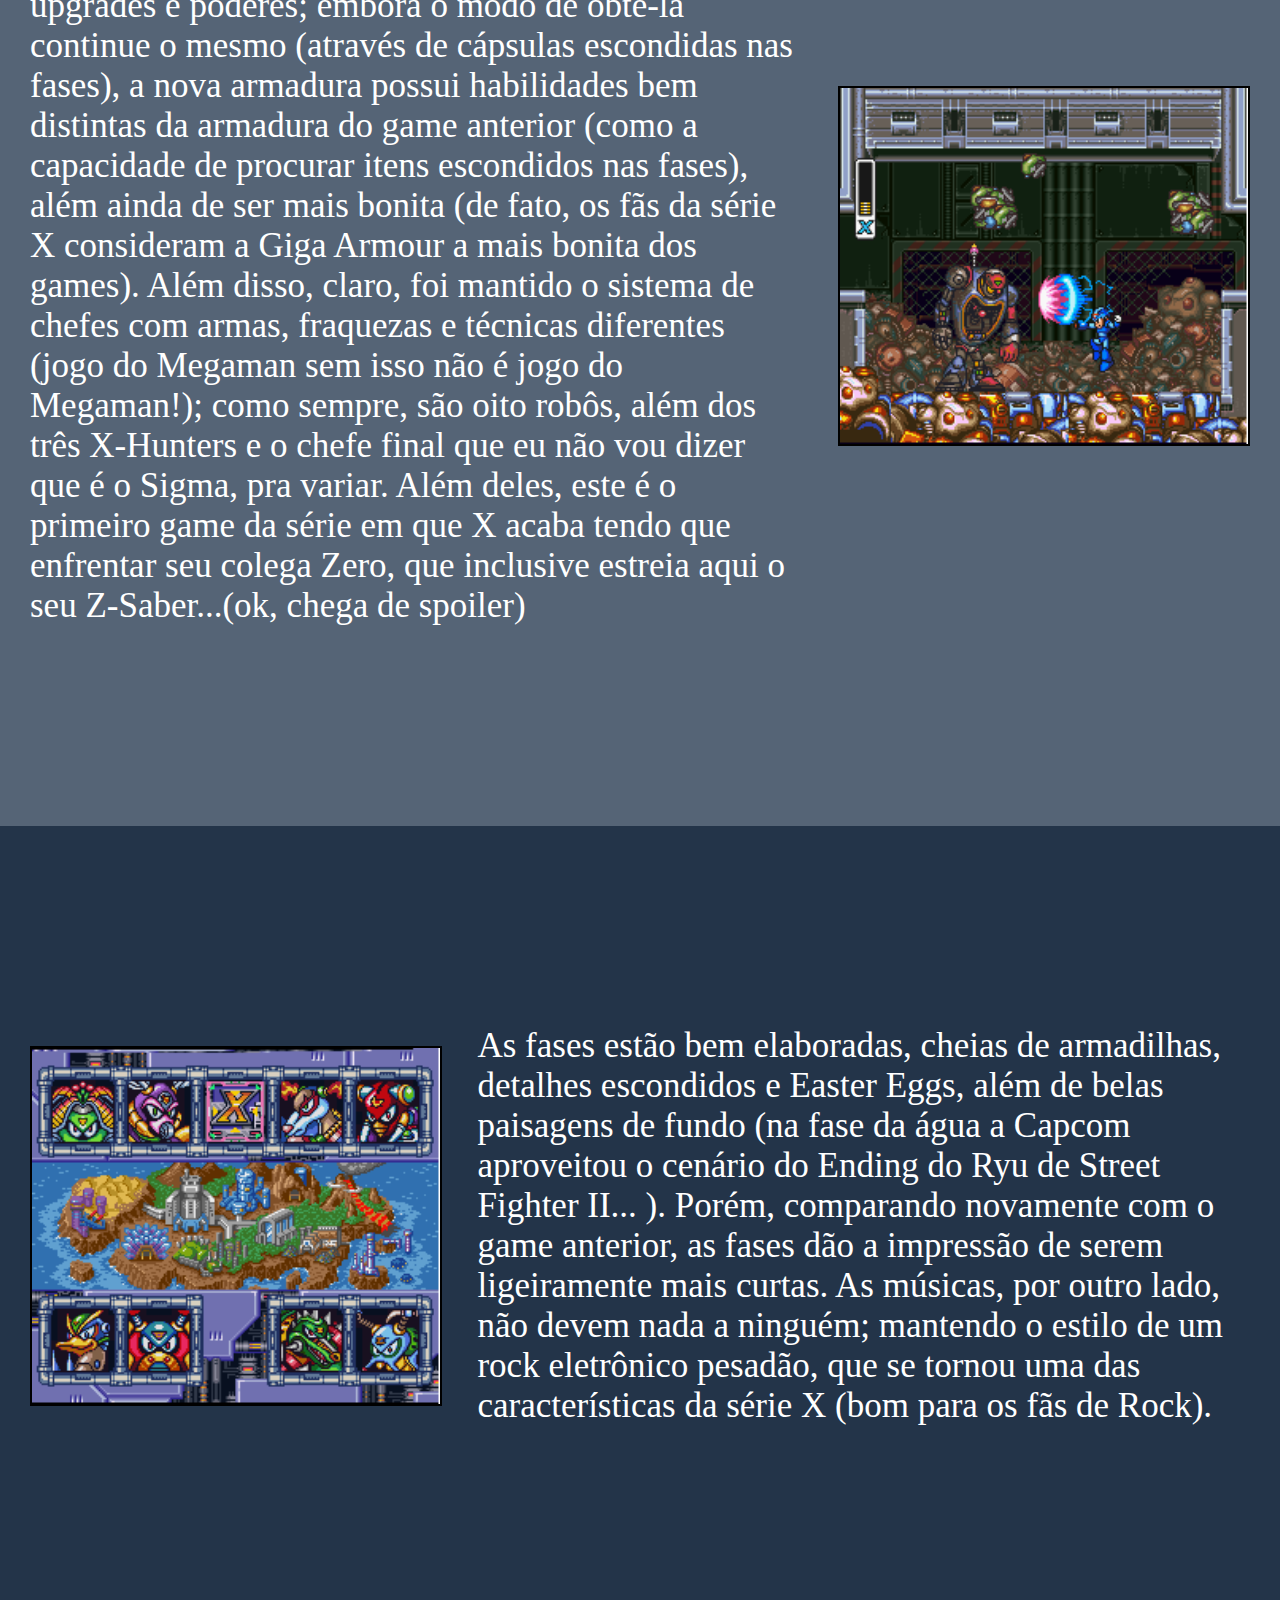
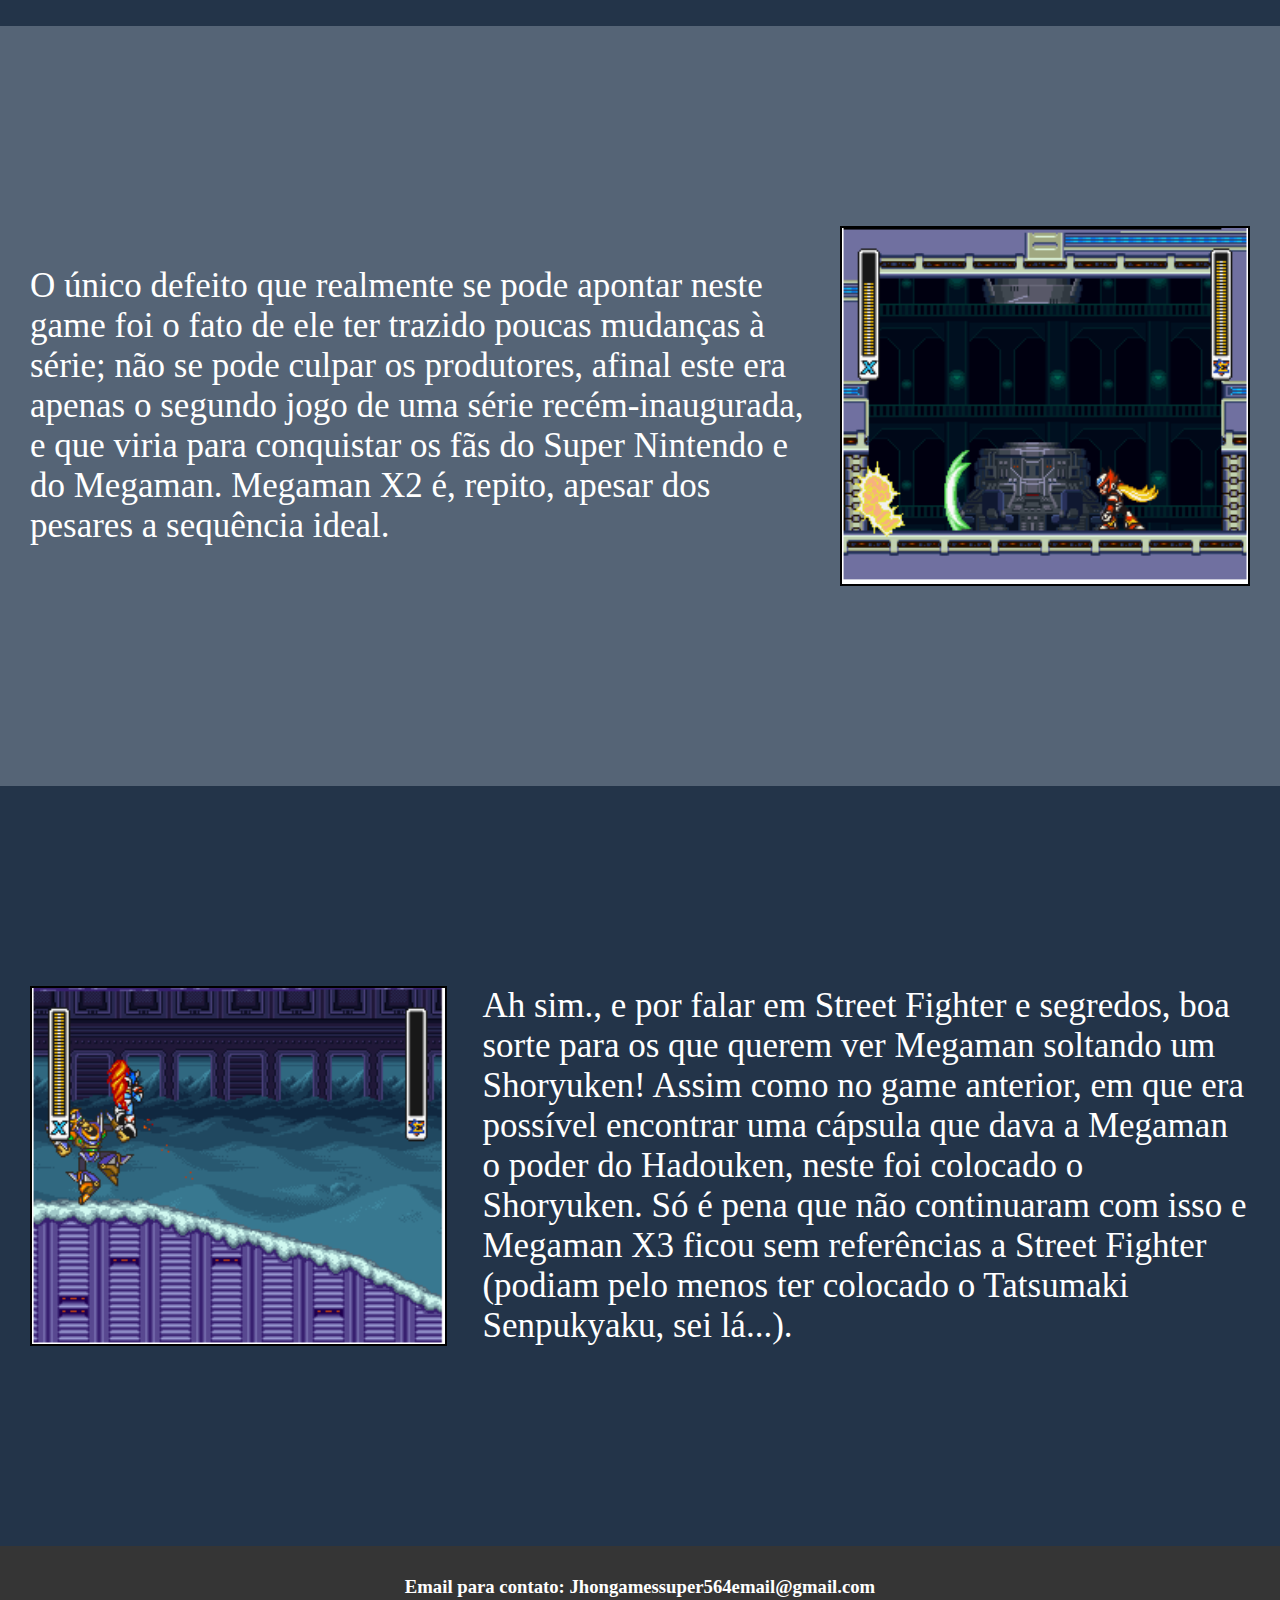
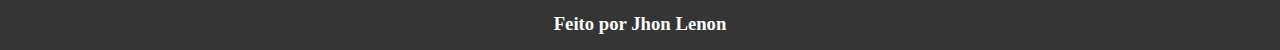
<file: Retrô Arcanord/index.html>
<!DOCTYPE html>
<html lang="pt-BR">
<head>
    <meta charset="UTF-8">
    <meta http-equiv="X-UA-Compatible" content="IE=edge">
    <meta name="viewport" content="width=device-width, initial-scale=1.0">
    <title>Retrô Arcanord</title>
    <link rel="stylesheet" href="style.css">
</head>
<body>
    <nav class="menu-navbar">
        <ul>
            <li><a href="#anchor"><button class="menu-botao"><!--<img src="Imagens/Botão de opções preto.png">--></button></a></li>
            <li><img class="menu-imagem" src="Imagens/N64.jpg"></li>
            <li><a class="logo" href="index.html">Retrô Arcanord</a></li>
            <li><img class="menu-icone-barra-de-pesquisa" src="Imagens/search-normal.png"></li>
            <li><input class="menu-barra-de-pesquisa" type="text"></input></li>
        </ul>
    </nav>

    <header>
        <!--<img class="cabecalho-background" src="Imagens/Consoles.jpg">-->
        <div>
        <h1 class="cabecalho-titulo">Bem vindo ao Retrô Arcanord</h1>
        <h2 class="cabecalho-subtitulo">Um site para artigos, publicações e comentários relacionados aos videogames retrô e seus jogos.</h2>
    </div>

    </header>

    <main>
        <section class="conteudo">
            <h1 class="conteudo-titulo">Novidades</h1>
            <h1 class="conteudo-titulo2">Mighty Final Fight (NES)</h1>
            <div>
                <img class="foto-mighty-final-fight" src="Imagens/169902-1.png">
                <p class="conteudo-paragrafo">Muitos achavam que, com o lançamento do Mega Drive em 1988 e do SNES, dois anos depois, o velho Nintendinho estaria com os
                dias contados, e os dois novos consoles deixariam o NES a ver navios. Felizmente a Nintendo não é como a Sony, que faz ports cada vez mais picotados para manter o PS2
                respirando por aparelhos. Ela nunca deixou o console que a fez famosa sem bons jogos, e mesmo com o SNES bombando o console mais velho ainda recebia bons games. Mighty
                Final Fight é o maior exemplo disso.</p>
            </div>
            </section>

            <section class="conteudo2">
                <div>
                    <p class="conteudo2-paragrafo">Na época, a política monopolista que a empresa tinha com as softhouses fez com que a empresa amarrasse a Capcom à sua órbita. Além de garantir
                    a exclusividade de Street Fighter II no SNES, a empresa também garantiu que seu novo console seria o único a receber Final Fight, outro grande sucesso dos arcades. Porém, além
                    da versão que era quase a mesma do arcade, a Capcom decidiu portar o jogo para o NES.</p>
                    <img class="foto2-mighty-final-fight" src="Imagens/Screenshot14.png">
                </div>
            </section>

            <section class="conteudo3">
                <div>
                    <img class="foto3-mighty-final-fight" src="Imagens/Screenshot15.png">
                    <p class="conteudo3-paragrafo">A princípio o port foi visto com receio, afinal o Nintendinho jamais sonharia em ter gráficos que se comparassem à CPS1, placa de arcade que possibilitava
                    a alta qualidade do game. Sorte que a Capcom sabia disso, e decidiu criar um jogo que do arcade só tinha o enredo (o clássico "resgate a donzela em perigo"), gerando um game totalmente novo.
                    O Final Fight dos arcades era um game "sério", já a versão do NES ganhou um ar mais leve e bem humorado. Os personagens deixaram o estilo bombado e aderiram ao SD (Super Deformed, aquele estilo
                    "desenho animado cabeção" que faz muito sucesso no Japão), e as batalhas contra os chefes ganharam diálogos hilários. Além disso, os personagens ganharam um sistema de experiência que, à medida que
                    você causava fraturas pela cidade, destrava golpes especiais que, além do "chute helicóptero" de todos que drena um pouco do seu life, variam de acordo com o personagem, indo da inútil "corridinha" do Haggar
                    ao poderoso "hadouken" do Cody. Outra coisa que varia aqui é a arma que o jogador pode utilizar durante o jogo: Cody usa facas, Haggar usa uma marreta e Guy lança shurikens (estrelas ninjas).</p>
                </div>
            </section>
            
            <section class="conteudo4">
                <div>
                    <p class="conteudo4-paragrafo">O desafio do jogo é bem grande, pois enquanto os "inimigos normais" não chegam a ser motivo de preocupação (com exceção daquele maldito militar que fica defendendo!), alguns chefes são de
                    meter medo, como o lutador Abigail, chefe da 3ª fase, que quando atacado pelo solo te agarra para literalmente sugar sua vida e quando atacado com voadoras te pega com um gancho e te manda pro teto do ginásio! Sorte que o jogo
                    te presenteia com fases de bônus, onde você deve quebrar barris que vêm rolando na sua direção e que, além de alguns serem "premiados" com itens, se você quebrar uma boa quantidade ganha um item como um bônus, um continue ou até mesmo vidas extras.</p>
                    <img class="foto4-mighty-final-fight" src="Imagens/Screenshot16.png">
                </div>
            </section>

            <section class="conteudo5">
                <div>
                    <img class="foto5-mighty-final-fight" src="Imagens/images (1).jpg">
                    <p class="conteudo5-paragrafo">O final do jogo (já mostrado aqui no blog numa Lista Top) é frustrante e bem diferente do original, mas isso não é nada que macule a diversão que ele proporciona. É realmente uma pena que ele tenha sido lançado no fim da vida do NES, 
                    mas mesmo assim ele se tornou um dos maiores títulos do console. Uma prova cabal que um console de sucesso pode ter sim bons jogos no fim de sua vida, e que um jogo mais avançado só precisa de uma boa adaptação para rodar em sistemas mais "velhinhos" sem ficar com cara de caça-níqueis barato.</p>
                </div>
            </section>

            <section class="conteudo6">
                <h1 class="conteudo6-titulo">Megaman X2 (SNES)</h1>
                <div>
                    <img class="foto-megaman-x2" src="Imagens/Capa_Mega_Man_X2.jpg">
                    <p class="conteudo6-paragrafo">A continuação do aclamado Megaman X atingiu a maioria dos jogadores de surpresa, porque inicialmente ninguém imaginava que Megaman X seria uma série
                    (sem contar que havia muita gente que achava que o "X" significava "10", como se fosse o décimo game da franquia clássica; na verdade, a série Megaman ainda estava no 6 quando Megaman X
                    foi lançado; Megaman 7, o primeiro da série clássica pro Super Nintendo, foi lançado poucos meses depois de Megaman X2). Megaman X2 foi então o passo seguinte da série X, que viria a conquistar
                    os fãs (para muitos, mais até do que a série clássica).<p>
                </div>
            </section>

            <section class="conteudo7">
                <div>
                    <p class="conteudo7-paragrafo">Em Megaman X2, seis meses se passaram desde o final do game anterior. O vilão Sigma, líder dos Mavericks, foi derrotado mas o preço foi alto para Megaman X e os demais Reploids, já que seu líder Zero também havia sido destruído na batalha. X agora comanda os Maverick Hunters,
                    o grupo de Reploids que caça os Mavericks (pra entender: Reploids são todos os robôs com pensamento independente, criados pelo Dr. Cain com base no Megaman X, que por sua vez foi criado pelo Dr. Light, o criador do Megaman original; Mavericks é como são chamados os Reploids que se rebelaram contra a humanidade).
                    Apesar da derrota de Sigma, ainda existem muitos Mavericks à solta que continuam a rebelião, liderados agora pelos Mavericks Serges, Violen e Agile, que se autodenominam os "X-Hunters". Os X-Hunters conseguiram coletar todas as partes do corpo de Zero, exceto o chip de controle que ainda estava com os Maverick Hunters;
                    eles então resolvem usar os pedaços de Zero como isca para atrair X até sua base secreta no Pólo Norte para poderem acabar de vez com ele. Azar o deles...</p>
                    <img class="foto2-megaman-x2" src="Imagens/Screenshot8.png">
                </div>
            </section>

            <section class="conteudo8">
                <div>
                    <img class="foto3-megaman-x2" src="Imagens/Screenshot9.png">
                    <p class="conteudo8-paragrafo">Em termos de jogabilidade, Megaman X2 é a sequência perfeita de Megaman X; praticamente não há diferenças entre o primeiro e o segundo game, principalmente na jogabilidade (com excessão do Spin Dash, a "deslizadinha", que no primeiro game só era obtido quando se pegava as botas da armadura, e em X2
                    o jogador já começa com o movimento; as botas, por sua vez, habilitam usar o Spin Dash no ar). Qualquer um que jogue vai achar que está jogando apenas uma outra parte do primeiro game, já que houveram tão poucas modificações. Não apenas a jogabilidade, mas também os gráficos e os sons estão exatamente do mesmo nível que o primeiro game.
                    Isso é ruim? De jeito nenhum! Como eu disse, mantiveram O NÍVEL, não que fizeram tudo igual!<p>
                </div>
            </section>

            <section class="conteudo9">
                <div>
                    <p class="conteudo9-paragrafo">Conseguiram manter a qualidade do game e inovar ao mesmo tempo, pondo novas habilidades, backups, upgrades e poderes; embora o modo de obtê-la continue o mesmo (através de cápsulas escondidas nas fases), a nova armadura possui habilidades bem distintas da armadura do game anterior (como a capacidade de procurar
                    itens escondidos nas fases), além ainda de ser mais bonita (de fato, os fãs da série X consideram a Giga Armour a mais bonita dos games). Além disso, claro, foi mantido o sistema de chefes com armas, fraquezas e técnicas diferentes (jogo do Megaman sem isso não é jogo do Megaman!); como sempre, são oito robôs, além dos três X-Hunters e o chefe final
                    que eu não vou dizer que é o Sigma, pra variar. Além deles, este é o primeiro game da série em que X acaba tendo que enfrentar seu colega Zero, que inclusive estreia aqui o seu Z-Saber...(ok, chega de spoiler)</p>
                    <img class="foto4-megaman-x2" src="Imagens/Screenshot10.png">
                </div>
            </section>

            <section class="conteudo10">
                <div>
                    <img class="foto5-megaman-x2" src="Imagens/Screenshot11.png">
                    <p class="conteudo10-paragrafo">As fases estão bem elaboradas, cheias de armadilhas, detalhes escondidos e Easter Eggs, além de belas paisagens de fundo (na fase da água a Capcom aproveitou o cenário do Ending do Ryu de Street Fighter II... ). Porém, comparando novamente com o game anterior, as fases dão a impressão de serem ligeiramente mais
                    curtas. As músicas, por outro lado, não devem nada a ninguém; mantendo o estilo de um rock eletrônico pesadão, que se tornou uma das características da série X (bom para os fãs de Rock). </p>
                </div>
            </section>

            <section class="conteudo11">
                <div>
                    <p class="conteudo11-paragrafo">O único defeito que realmente se pode apontar neste game foi o fato de ele ter trazido poucas mudanças à série; não se pode culpar os produtores, afinal este era apenas o segundo jogo de uma série recém-inaugurada, e que viria para conquistar os fãs do Super Nintendo e do Megaman. Megaman X2 é, repito, apesar dos pesares a sequência ideal.</p>
                    <img class="foto6-megaman-x2" src="Imagens/Screenshot12.png">
                </div>
            </section>

            <section class="conteudo12">
                <div>
                    <img class="foto7-megaman-x2" src="Imagens/Screenshot13.png">
                    <p class="conteudo12-paragrafo">Ah sim., e por falar em Street Fighter e segredos, boa sorte para os que querem ver Megaman soltando um Shoryuken! Assim como no game anterior, em que era possível encontrar uma cápsula que dava a Megaman o poder do Hadouken, neste foi colocado o Shoryuken. Só é pena que não continuaram com isso e Megaman X3 ficou sem referências a Street Fighter (podiam pelo menos ter colocado o Tatsumaki Senpukyaku, sei lá...).</p>
                </div>
            </section>
    </main>

    <footer>
        <h3>Email para contato: Jhongamessuper564email@gmail.com</h3>
        <h3>Feito por Jhon Lenon</h3>
    </footer>
</body>
</html>
</file>
<file: style.css>
*{
    margin: 0;
    padding: 0;
    box-sizing: border-box;
    text-decoration: none;
    list-style: none;
}

/*------------------------------------MENU------------------------------------*/



/*------------------------------------HEADER------------------------------------*/

.d-block{
    width: 100%;
    height: 80vh;
}

/*------------------------------------MAIN------------------------------------*/

.titulo{
    display: flex;
    justify-content: center;
    background-color: #665a50;
    padding-top: 30px;
    padding-bottom: 30px;
}

#anchor2{
    background-color: black;
}

.container{
    display: flex;
    flex-direction: row;
    align-items: center;
    justify-content: center;
    font-size: 35px;
    gap: 30px;

    padding-top: 30px;
    padding-bottom: 30px;
    background-color: lightslategrey;
    color: white;
}

#anchor3{
    background-color: black;
    padding-top: 30px;
}

.titulo2{
    display: flex;
    justify-content: center;
    background-color: #665a50;
    padding-top: 30px;
    padding-bottom: 30px;
}

.container2{
    padding-top: 30px;
    padding-bottom: 30px;
}

.container3{
    display: flex;
    flex-direction: row;
    align-items: center;
    justify-content: center;
    font-size: 35px;
    gap: 30px;
    padding-top: 30px;
    padding-bottom: 30px;
    background-color: lightslategrey;
}

.container4{
    display: flex;
    flex-direction: row;
    align-items: center;
    justify-content: center;
    padding: 30px;
    background-color: lightslategrey;
}

/*------------------------------------FOOTER------------------------------------*/
</file>
<file: Retrô Arcanord/style.css>
*{
    margin: 0;
    padding: 0;
    box-sizing: border-box;
    list-style: none;
    text-decoration: none;
    font-family: roboto;
}

/*-----------MENU-----------*/

.menu-navbar{
    display: flex;
    align-items: center;
    justify-content: space-around;
    padding-top: 30px;
    padding-bottom: 30px;
    /*position: fixed;*/
    width: 100%;
    overflow: hidden;
    background-color: rgba(128, 128, 128, 0.349);
}

.menu-navbar ul{
    display: flex;
    align-items: center;
    gap: 30px;
}

.menu-botao{
    width: 50px;
    height: 50px;
    border-radius: 60px;
}

.menu-imagem{
    width: 100%;
    height: 10vh;
    border: 2px solid black;
}

.logo{
    color: #8060ff, #000000, #36D4CB;
    font-size: 40px;
}

.menu-barra-de-pesquisa{
    width: 600px;
    height: 40px;
    border: 2px solid black;
}

/*-----------CABEÇALHO-----------*/

header{
    display: flex;
    align-items: center;
    padding-top: 300px;
    padding-bottom: 300px;
    background-color: rgb(15, 20, 59);
}

.cabecalho-titulo{
    color: white;
    padding-left: 50px;
    font-size: 40px;
    padding-bottom: 10px;
}

.cabecalho-subtitulo{
    color: white;
    padding-left: 50px;
    padding-top: 10px;
    font-size: 30px;
}

/*-----------CONTEUDO-----------*/

.conteudo{
    display: flex;
    flex-direction: column;
    align-items: center;
    padding-top: 100px;
    padding-bottom: 100px;
    background-color: #081b33e3;
}

.conteudo-titulo{
    display: flex;
    align-items: center;
    justify-content: center;
    color: white;
    font-size: 40px;
    padding-top: 30px;
    padding-bottom: 30px;
}

.conteudo-titulo2{
    display: flex;
    align-items: center;
    justify-content: center;
    color: white;
    font-size: 40px;
    padding-top: 30px;
}

.conteudo div{
    display: flex;
    flex-direction: row;
    align-items: center;
    justify-content: space-around;
    padding-top: 100px;
    padding-right: 30px;
    padding-bottom: 100px;
    padding-left: 30px;
    gap: 35px;
}

.foto-mighty-final-fight{
    width: 100%;
    height: 40vh;
    border: 2px solid black;
}

.conteudo-paragrafo{
    color: white;
    font-size: 35px;
}

/*-----------CONTEUDO2-----------*/

.conteudo2{
    display: flex;
    flex-direction: column;
    align-items: center;
    padding-top: 100px;
    padding-bottom: 100px;
    background-color: #556476;
}

.conteudo2 div{
    display: flex;
    flex-direction: row;
    align-items: center;
    justify-content: space-around;
    padding-top: 100px;
    padding-right: 30px;
    padding-bottom: 100px;
    padding-left: 30px;
    gap: 35px;
}

.foto2-mighty-final-fight{
    width: 100%;
    height: 40vh;
    border: 2px solid black;
}

.conteudo2-paragrafo{
    color: white;
    font-size: 35px;
}

/*-----------CONTEUDO2-----------*/

.conteudo3{
    display: flex;
    flex-direction: column;
    align-items: center;
    padding-top: 100px;
    padding-bottom: 100px;
    background-color: #081b33e3;
}

.conteudo3 div{
    display: flex;
    flex-direction: row;
    align-items: center;
    justify-content: space-around;
    padding-top: 100px;
    padding-right: 30px;
    padding-bottom: 100px;
    padding-left: 30px;
    gap: 35px;
}

.foto3-mighty-final-fight{
    width: 100%;
    height: 40vh;
    border: 2px solid black;
}

.conteudo3-paragrafo{
    color: white;
    font-size: 35px;
}

/*-----------CONTEUDO4-----------*/

.conteudo4{
    display: flex;
    flex-direction: column;
    align-items: center;
    padding-top: 100px;
    padding-bottom: 100px;
    background-color: #556476;
}

.conteudo4 div{
    display: flex;
    flex-direction: row;
    align-items: center;
    justify-content: space-around;
    padding-top: 100px;
    padding-right: 30px;
    padding-bottom: 100px;
    padding-left: 30px;
    gap: 35px;
}

.foto4-mighty-final-fight{
    width: 100%;
    height: 40vh;
    border: 2px solid black;
}

.conteudo4-paragrafo{
    color: white;
    font-size: 35px;
}

/*-----------CONTEUDO5-----------*/

.conteudo5{
    display: flex;
    flex-direction: column;
    align-items: center;
    padding-top: 100px;
    padding-bottom: 100px;
    background-color: #081b33e3;
}

.conteudo5 div{
    display: flex;
    flex-direction: row;
    align-items: center;
    justify-content: space-around;
    padding-top: 100px;
    padding-right: 30px;
    padding-bottom: 100px;
    padding-left: 30px;
    gap: 35px;
}

.foto5-mighty-final-fight{
    width: 100%;
    height: 40vh;
    border: 2px solid black;
}

.conteudo5-paragrafo{
    color: white;
    font-size: 35px;
}

/*-----------CONTEUDO6-----------*/

.conteudo6{
    display: flex;
    flex-direction: column;
    align-items: center;
    padding-top: 100px;
    padding-bottom: 100px;
    background-color: #556476;
}

.conteudo6-titulo{
    display: flex;
    align-items: center;
    justify-content: center;
    color: white;
    font-size: 40px;
    padding-top: 30px;
    padding-bottom: 30px;
}

.conteudo6 div{
    display: flex;
    flex-direction: row;
    align-items: center;
    justify-content: space-around;
    padding-top: 100px;
    padding-right: 30px;
    padding-bottom: 100px;
    padding-left: 30px;
    gap: 35px;
}

.foto-megaman-x2{
    width: 100%;
    height: 40vh;
    border: 2px solid black;
}

.conteudo6-paragrafo{
    color: white;
    font-size: 35px;
}

/*-----------CONTEUDO7-----------*/

.conteudo7{
    display: flex;
    flex-direction: column;
    align-items: center;
    padding-top: 100px;
    padding-bottom: 100px;
    background-color: #081b33e3;
}

.conteudo7 div{
    display: flex;
    flex-direction: row;
    align-items: center;
    justify-content: space-around;
    padding-top: 100px;
    padding-right: 30px;
    padding-bottom: 100px;
    padding-left: 30px;
    gap: 35px;
}

.foto2-megaman-x2{
    width: 100%;
    height: 40vh;
    border: 2px solid black;
}

.conteudo7-paragrafo{
    color: white;
    font-size: 35px;
}

/*-----------CONTEUDO8-----------*/

.conteudo8{
    display: flex;
    flex-direction: column;
    align-items: center;
    padding-top: 100px;
    padding-bottom: 100px;
    background-color: #556476;
}

.conteudo8 div{
    display: flex;
    flex-direction: row;
    align-items: center;
    justify-content: space-around;
    padding-top: 100px;
    padding-right: 30px;
    padding-bottom: 100px;
    padding-left: 30px;
    gap: 35px;
}

.foto3-megaman-x2{
    width: 100%;
    height: 40vh;
    border: 2px solid black;
}

.conteudo8-paragrafo{
    color: white;
    font-size: 35px;
}

/*-----------CONTEUDO9-----------*/

.conteudo9{
    display: flex;
    flex-direction: column;
    align-items: center;
    padding-top: 100px;
    padding-bottom: 100px;
    background-color: #081b33e3;
}

.conteudo9 div{
    display: flex;
    flex-direction: row;
    align-items: center;
    justify-content: space-around;
    padding-top: 100px;
    padding-right: 30px;
    padding-bottom: 100px;
    padding-left: 30px;
    gap: 35px;
}

.foto4-megaman-x2{
    width: 100%;
    height: 40vh;
    border: 2px solid black;
}

.conteudo9-paragrafo{
    color: white;
    font-size: 35px;
}


/*-----------CONTEUDO9-----------*/

.conteudo9{
    display: flex;
    flex-direction: column;
    align-items: center;
    padding-top: 100px;
    padding-bottom: 100px;
    background-color: #556476;
}

.conteudo9 div{
    display: flex;
    flex-direction: row;
    align-items: center;
    justify-content: space-around;
    padding-top: 100px;
    padding-right: 30px;
    padding-bottom: 100px;
    padding-left: 30px;
    gap: 35px;
}

.foto5-megaman-x2{
    width: 100%;
    height: 40vh;
    border: 2px solid black;
}

.conteudo9-paragrafo{
    color: white;
    font-size: 35px;
}


/*-----------CONTEUDO10-----------*/

.conteudo10{
    display: flex;
    flex-direction: column;
    align-items: center;
    padding-top: 100px;
    padding-bottom: 100px;
    background-color: #081b33e3;
}

.conteudo10 div{
    display: flex;
    flex-direction: row;
    align-items: center;
    justify-content: space-around;
    padding-top: 100px;
    padding-right: 30px;
    padding-bottom: 100px;
    padding-left: 30px;
    gap: 35px;
}

.foto6-megaman-x2{
    width: 100%;
    height: 40vh;
    border: 2px solid black;
}

.conteudo10-paragrafo{
    color: white;
    font-size: 35px;
}


/*-----------CONTEUDO11-----------*/

.conteudo11{
    display: flex;
    flex-direction: column;
    align-items: center;
    padding-top: 100px;
    padding-bottom: 100px;
    background-color: #556476;
}

.conteudo11 div{
    display: flex;
    flex-direction: row;
    align-items: center;
    justify-content: space-around;
    padding-top: 100px;
    padding-right: 30px;
    padding-bottom: 100px;
    padding-left: 30px;
    gap: 35px;
}

.foto7-megaman-x2{
    width: 100%;
    height: 40vh;
    border: 2px solid black;
}

.conteudo11-paragrafo{
    color: white;
    font-size: 35px;
}

/*-----------CONTEUDO12-----------*/

.conteudo12{
    display: flex;
    flex-direction: column;
    align-items: center;
    padding-top: 100px;
    padding-bottom: 100px;
    background-color: #081b33e3;
}

.conteudo12 div{
    display: flex;
    flex-direction: row;
    align-items: center;
    justify-content: space-around;
    padding-top: 100px;
    padding-right: 30px;
    padding-bottom: 100px;
    padding-left: 30px;
    gap: 35px;
}

.foto8-megaman-x2{
    width: 100%;
    height: 40vh;
    border: 2px solid black;
}

.conteudo12-paragrafo{
    color: white;
    font-size: 35px;
}

/*-----------CONTEUDO-RODAPÉ-----------*/

footer{
    display: flex;
    flex-direction: column;
    align-items: center;
    justify-content: space-around;
    background-color: #353535;
    padding: 15px;
}

footer h3{
    color: white;
    padding-top: 15px;
}
</file>
